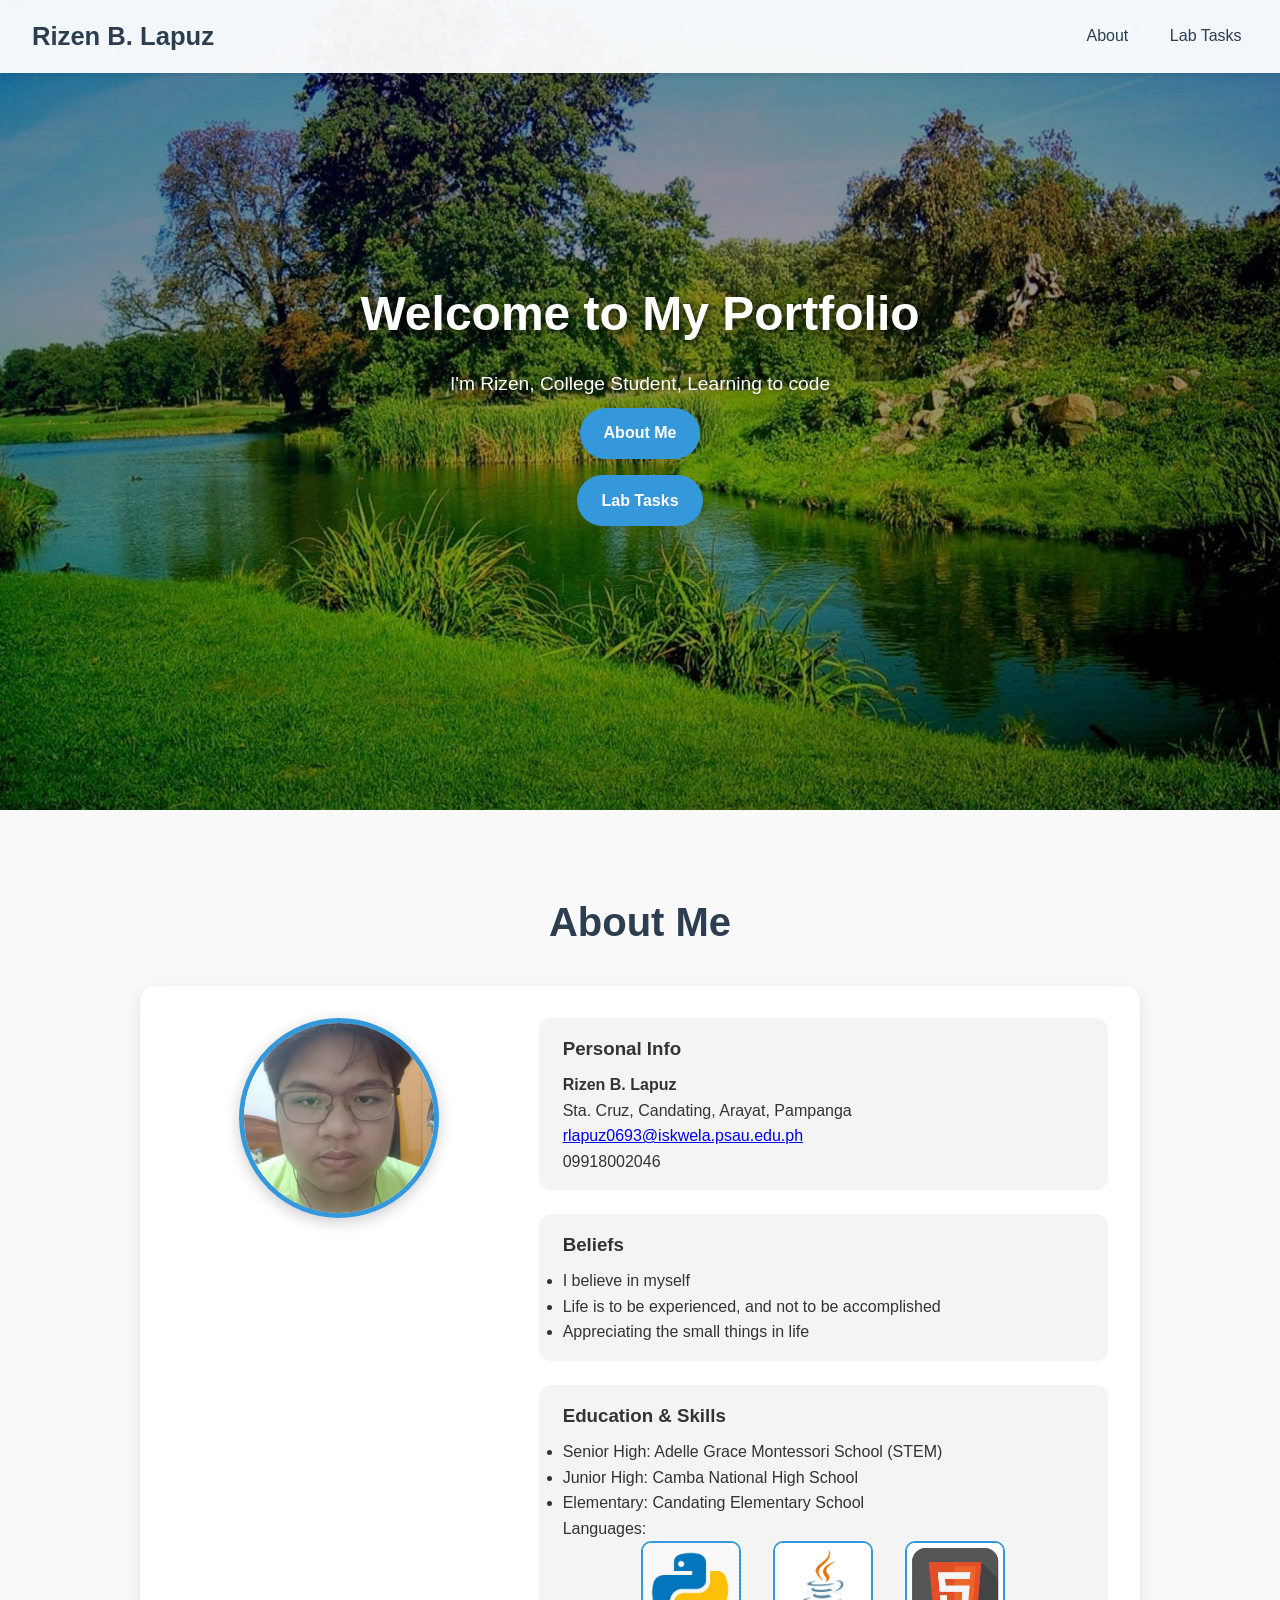
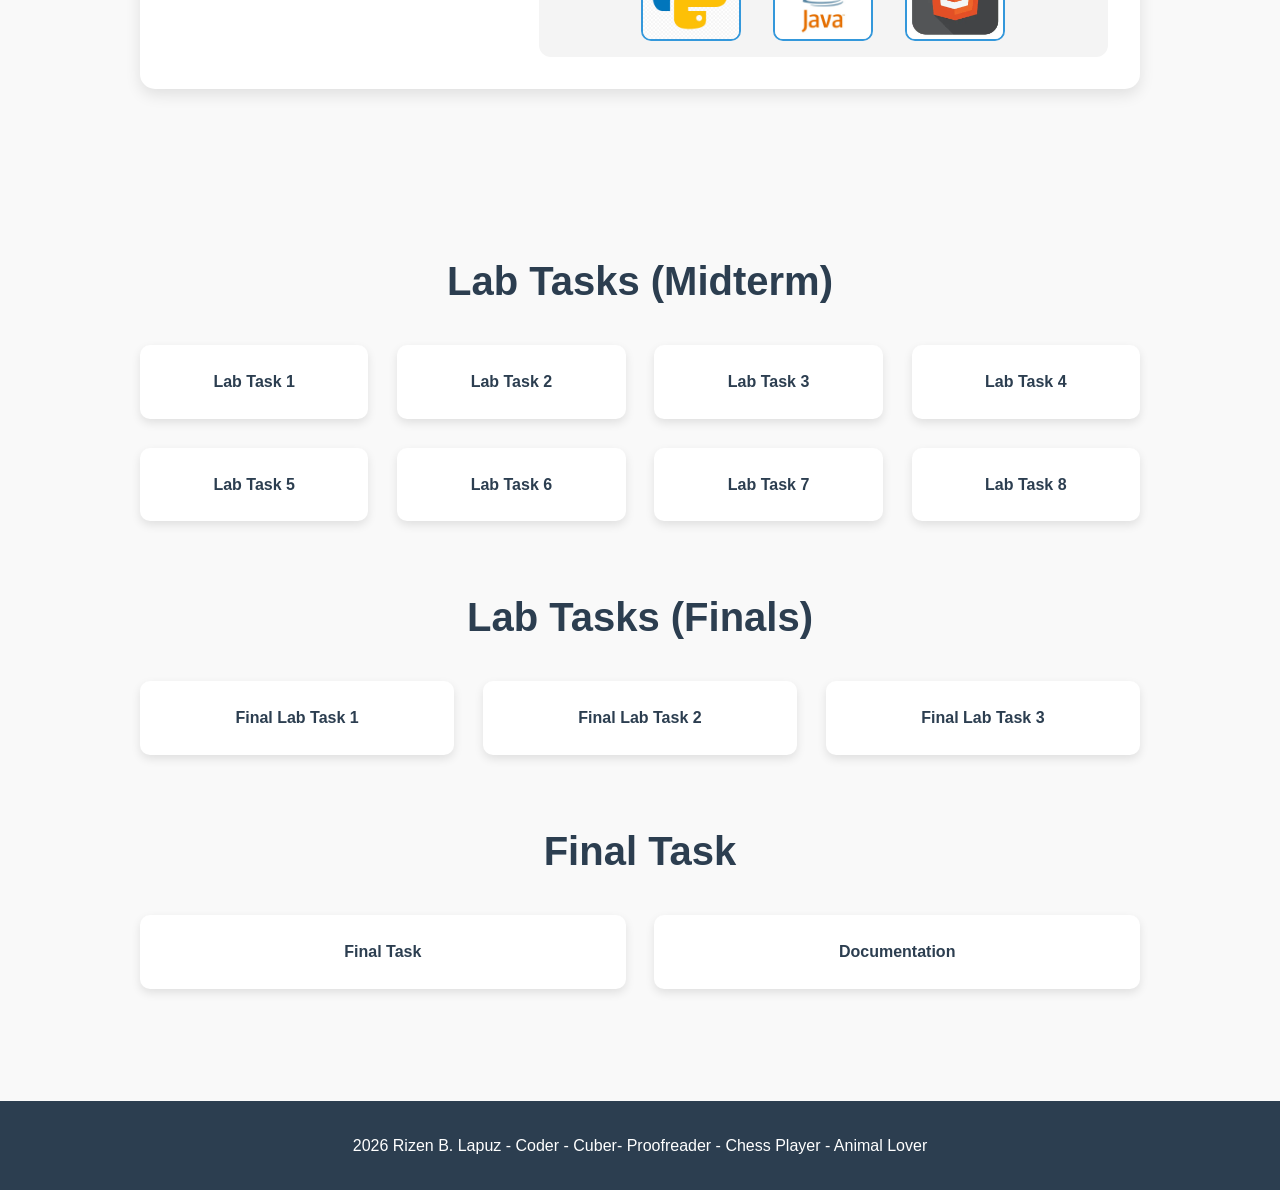
<file: index.html>
<!DOCTYPE html>
<html lang="en">
<head>
  <meta charset="UTF-8">
  <meta name="viewport" content="width=device-width, initial-scale=1.0">
  <title>Rizen B. Lapuz Portfolio</title>
  <style>
    * { margin:0; padding:0; box-sizing:border-box; font-family:'Segoe UI',sans-serif; }
    body { line-height:1.6; color:#333; background:#f9f9f9; }

   
    nav { position:fixed; top:0; left:0; width:100%; background:rgba(255,255,255,0.95); display:flex; justify-content:space-between; align-items:center; padding:1rem 2rem; box-shadow:0 2px 5px rgba(0,0,0,0.1); z-index:100; }
    nav .logo { font-size:1.6rem; font-weight:bold; color:#2c3e50; }
    nav ul { display:flex; gap:1.8rem; list-style:none; }
    nav ul li a { position:relative; font-weight:500; padding:0.4rem; text-decoration:none; color:#2c3e50; }
    nav ul li a::after { content:''; position:absolute; bottom:0; left:0; width:0; height:2px; background:#3498db; transition:0.3s; }
    nav ul li a:hover::after { width:100%; }

    #about-me {
    padding: 4rem 2rem;
    max-width: 1000px;
    margin: 0 auto;
    text-align: center;
  }

  #about-me h2 {
    font-size: 2rem;
    color: #2c3e50;
    margin-bottom: 1.5rem;
  }

  #about-me p {
    font-size: 1.1rem;
    color: #34495e;
    margin-bottom: 2rem;
    line-height: 1.6;
  }

  .lang-icons {
    display: flex;
    justify-content: center;
    gap: 2rem;
    flex-wrap: wrap;
  }

  .lang-icons img {
    max-width: 100px;
    max-height: 100px;
    width: 100%;
    height: auto;
    object-fit: contain;
    border-radius: 10px;
    border: 2px solid #3498db;
    transition: transform 0.3s, border-color 0.3s;
  }

  .lang-icons img:hover {
    transform: scale(1.1);
    border-color: #1abc9c;
  }

    
    header {
      height:90vh;
      background: linear-gradient(rgba(0,0,0,0.4), rgba(0,0,0,0.4)),
                 url('files/pika.jpg') center/cover no-repeat;
      display:flex;
      flex-direction:column;
      justify-content:center;
      align-items:center;
      text-align:center;
      color:#fff;
      padding:1rem;
    }
    header h1 { font-size:3rem; margin-bottom:1rem; text-shadow:2px 2px 8px rgba(0,0,0,0.7);}
    header p { font-size:1.2rem; max-width:700px; text-shadow:1px 1px 6px rgba(0,0,0,0.6);}
    .btn { display:inline-block; padding:0.8rem 1.5rem; margin:0.5rem; background:#3498db; color:#fff; border-radius:30px; font-weight:bold; transition:0.3s; text-decoration:none; }
    .btn:hover { background:#2980b9; transform:scale(1.05); }

    
    section { padding:5rem 2rem; }
    section h2 { text-align:center; font-size:2.5rem; margin-bottom:2rem; color:#2c3e50; }
    .container { max-width:1000px; margin:0 auto; }

    
    .about-card { display:flex; flex-wrap:wrap; gap:2rem; background:#fff; padding:2rem; border-radius:15px; box-shadow:0 6px 15px rgba(0,0,0,0.1); transition:transform 0.3s; }
    .about-card:hover { transform:translateY(-5px); }
    .about-photo { flex:1 1 250px; text-align:center; }
    .about-photo img { border-radius:50%; width:200px; height:200px; object-fit:cover; border:5px solid #3498db; box-shadow:0 4px 15px rgba(0,0,0,0.2); }
    .about-info { flex:2 1 400px; display:flex; flex-direction:column; gap:1.5rem; }
    .info-box { background:#f4f4f4; padding:1rem 1.5rem; border-radius:12px; transition: background 0.3s, transform 0.3s; }
    .info-box:hover { background:#3498db; color:#fff; transform:translateY(-3px); }
    .info-box h3 { margin-bottom:0.5rem; }

    
    .projects-grid { display:grid; grid-template-columns:repeat(auto-fit,minmax(200px,1fr)); gap:1.8rem; }
    .project-card { background:#fff; padding:1.5rem; border-radius:10px; box-shadow:0 4px 10px rgba(0,0,0,0.1); font-weight:bold; text-align:center; transition:0.3s; }
    .project-card a { text-decoration:none; color:#2c3e50; display:block; }
    .project-card:hover { background:#3498db; color:#fff; transform:translateY(-5px); }
    .project-card:hover a { color:#fff; }

    
    footer { text-align:center; padding:2rem; background:#2c3e50; color:#fff; margin-top:2rem; }

   
    @media(max-width:768px){ .about-card{flex-direction:column; align-items:center;} }
  </style>
</head>
<body>

<nav>
  <div class="logo">Rizen B. Lapuz</div>
  <ul>
    <li><a href="#about">About</a></li>
    <li><a href="#labs">Lab Tasks</a></li>
  </ul>
</nav>

<header>
  <h1>Welcome to My Portfolio</h1>
  <p>I'm Rizen, College Student, Learning to code</p>
  <a href="#about" class="btn">About Me</a>
  <a href="#labs" class="btn">Lab Tasks</a>
</header>

<section id="about">
  <h2>About Me</h2>
  <div class="container about-card">
    <div class="about-photo">
      <img src="files/rizen.jpg" alt="Rizen B. Lapuz">
    </div>
    <div class="about-info">
      <div class="info-box">
        <h3>Personal Info</h3>
        <p><b>Rizen B. Lapuz</b><br>Sta. Cruz, Candating, Arayat, Pampanga<br>
        <a href="mailto:rlapuz0693@iskwela.psau.edu.ph">rlapuz0693@iskwela.psau.edu.ph</a><br>09918002046</p>
      </div>
      <div class="info-box">
        <h3>Beliefs</h3>
        <ul>
          <li>I believe in myself</li>
          <li>Life is to be experienced, and not to be accomplished</li>
          <li>Appreciating the small things in life</li>
        </ul>
      </div>
      <div class="info-box">
  <h3>Education & Skills</h3>
  <ul>
    <li>Senior High: Adelle Grace Montessori School (STEM)</li>
    <li>Junior High: Camba National High School</li>
    <li>Elementary: Candating Elementary School</li>
  </ul>
  <p>Languages:</p>
  <div class="lang-icons">
    <img src="files/python.jpg" alt="Python">
    <img src="files/Javaa.webp" alt="Java">
    <img src="files/html.webp" alt="HTML">
  </div>
</div>
</section>

<section id="labs">
  <h2>Lab Tasks (Midterm)</h2>
  <div class="container projects-grid">
    <div class="project-card"><a href="files/lab1.html">Lab Task 1</a></div>
    <div class="project-card"><a href="files/lab2.html">Lab Task 2</a></div>
    <div class="project-card"><a href="files/lab3.html">Lab Task 3</a></div>
    <div class="project-card"><a href="files/lab4.html">Lab Task 4</a></div>
    <div class="project-card"><a href="files/lab5.html">Lab Task 5</a></div>
    <div class="project-card"><a href="files/lab6.html">Lab Task 6</a></div>
    <div class="project-card"><a href="files/lab7.html">Lab Task 7</a></div>
    <div class="project-card"><a href="files/Stylesheet 1.html">Lab Task 8</a></div>
  </div>

  <h2 style="margin-top:4rem;">Lab Tasks (Finals)</h2>
  <div class="container projects-grid">
    <div class="project-card"><a href="files/flab1.html">Final Lab Task 1 </a></div>
    <div class="project-card"><a href="files/flab2.html">Final Lab Task 2 </a></div>
    <div class="project-card"><a href="files/flab3.html">Final Lab Task 3 </a></div>
  </div>

  <h2 style="margin-top:4rem;">Final Task</h2>
  <div class="container projects-grid">
    <div class="project-card"><a href="https://leeshawn-gomez.github.io/TaRoute-PSAU/">Final Task</a></div>
    <div class="project-card" onclick="document.getElementById('videoModal').style.display='flex'" style="cursor:pointer"><a href="#" onclick="return false;">Documentation</a></div>
  </div>
</section>

<footer>
  2026 Rizen B. Lapuz - Coder - Cuber- Proofreader - Chess Player - Animal Lover
</footer>


<div id="videoModal" style="display:none; position:fixed; top:0; left:0; width:100%; height:100%; background:rgba(0,0,0,0.8); z-index:999; justify-content:center; align-items:center;">
  <div style="position:relative; width:90%; max-width:860px; background:#000; border-radius:12px; overflow:hidden; box-shadow:0 10px 40px rgba(0,0,0,0.6);">
    <button onclick="document.getElementById('videoModal').style.display='none'; var f=document.getElementById('docVideo'); f.src=f.src;"
      style="position:absolute; top:10px; right:14px; background:rgba(255,255,255,0.2); border:none; color:#fff; font-size:1.4rem; cursor:pointer; border-radius:50%; width:36px; height:36px; z-index:10; line-height:1;">&times;</button>
    <div style="position:relative; padding-bottom:56.25%; height:0;">
      <iframe id="docVideo"
        src="https://drive.google.com/file/d/1O_x0XUFYCzpTCu8wbFs3v3faPkdbZy0W/preview"
        style="position:absolute; top:0; left:0; width:100%; height:100%; border:none;"
        allow="autoplay"
        allowfullscreen>
      </iframe>
    </div>
  </div>
</div>

</body>
</html>
</file>
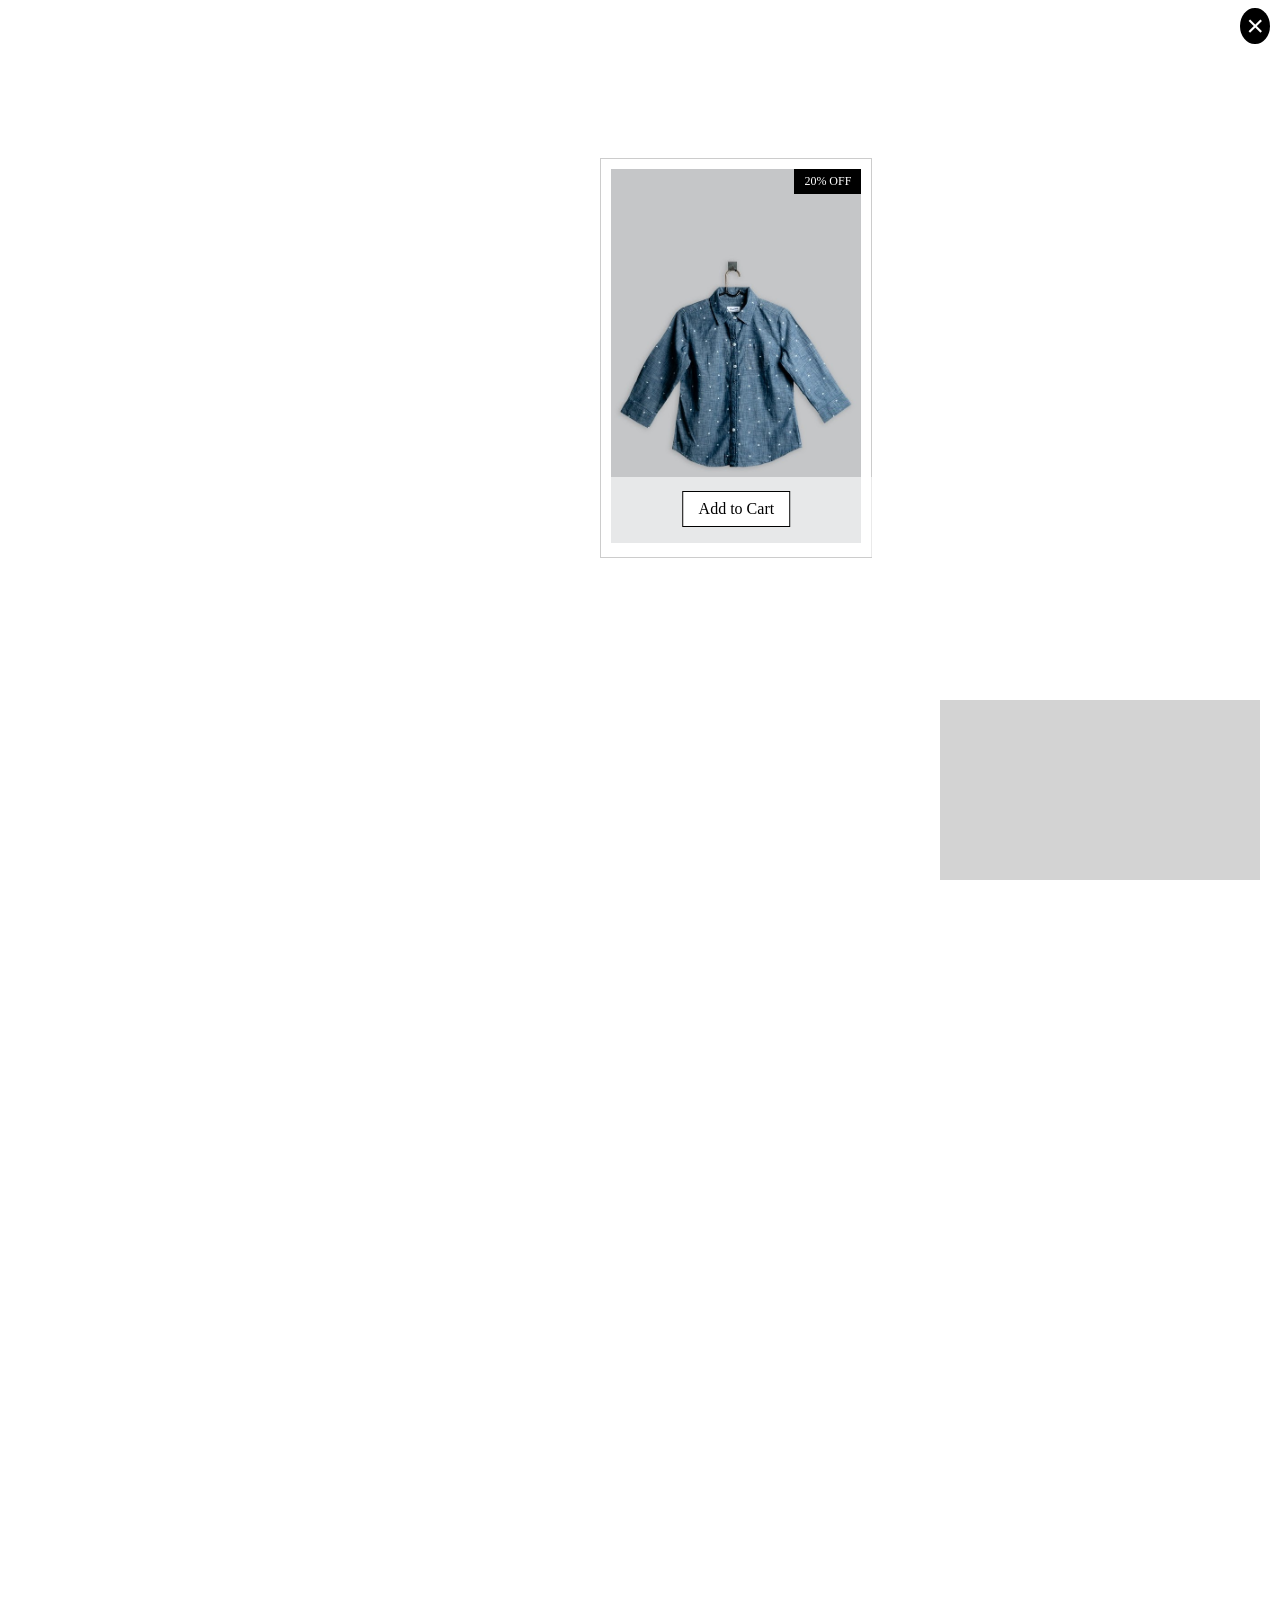
<file: files/flab1.html>
<!DOCTYPE html>
<html lang="en">
<head>
    <meta charset="UTF-8">
    <meta name="viewport" content="width=device-width, initial-scale=1.0">
    <title>Document</title>
    <style>

body {
height: 3000px;
}

#button1 {
  border: rgb(241, 241, 241);
  border-radius: 100%; 
  font-size: 30px;
  color: rgb(255, 255, 255);
  background-color: black;
  cursor: pointer;
  position: absolute;
  right: 10PX;
}

div.fixed {
  position: fixed;
  bottom: 20px;
  right: 20px;
  width: 320px;
  height: 180px;
  background-color: lightgray;
}

#shirt {
    position: relative;
    display: inline-block;
    margin: 150px;
    background: white;
    padding: 10px;
    border: 1px solid #ccc;
    left: 35%;
}

#shirt img {
    width: 250px;
    height: auto;
}

#off {
    position: absolute;
    top: 10px;
    right: 10px;
    background: black;
    color: white;
    padding: 5px 10px;
    font-size: 12px;
}


#cart {
    position: absolute;
    bottom: 30px;
    left: 50%;
    transform: translateX(-50%);
    background: white;
    padding: 8px 15px;
    border: 1px solid black;
}

#greybg {
    position: absolute;
    bottom: 0;
    width: 100%;
    height: 80px;
    background: rgba(255, 255, 255, 0.6);
}
    </style>
</head>
<body>
    <button id="button1">&times;</button>

    <div class="fixed"></div>

 
<div id="shirt">
    <img src="shirt.jpg">
    <div id="greybg"></div>
    <div id="off">20% OFF</div>
    <div id="cart">Add to Cart</div>
</div>
</html>
</file>
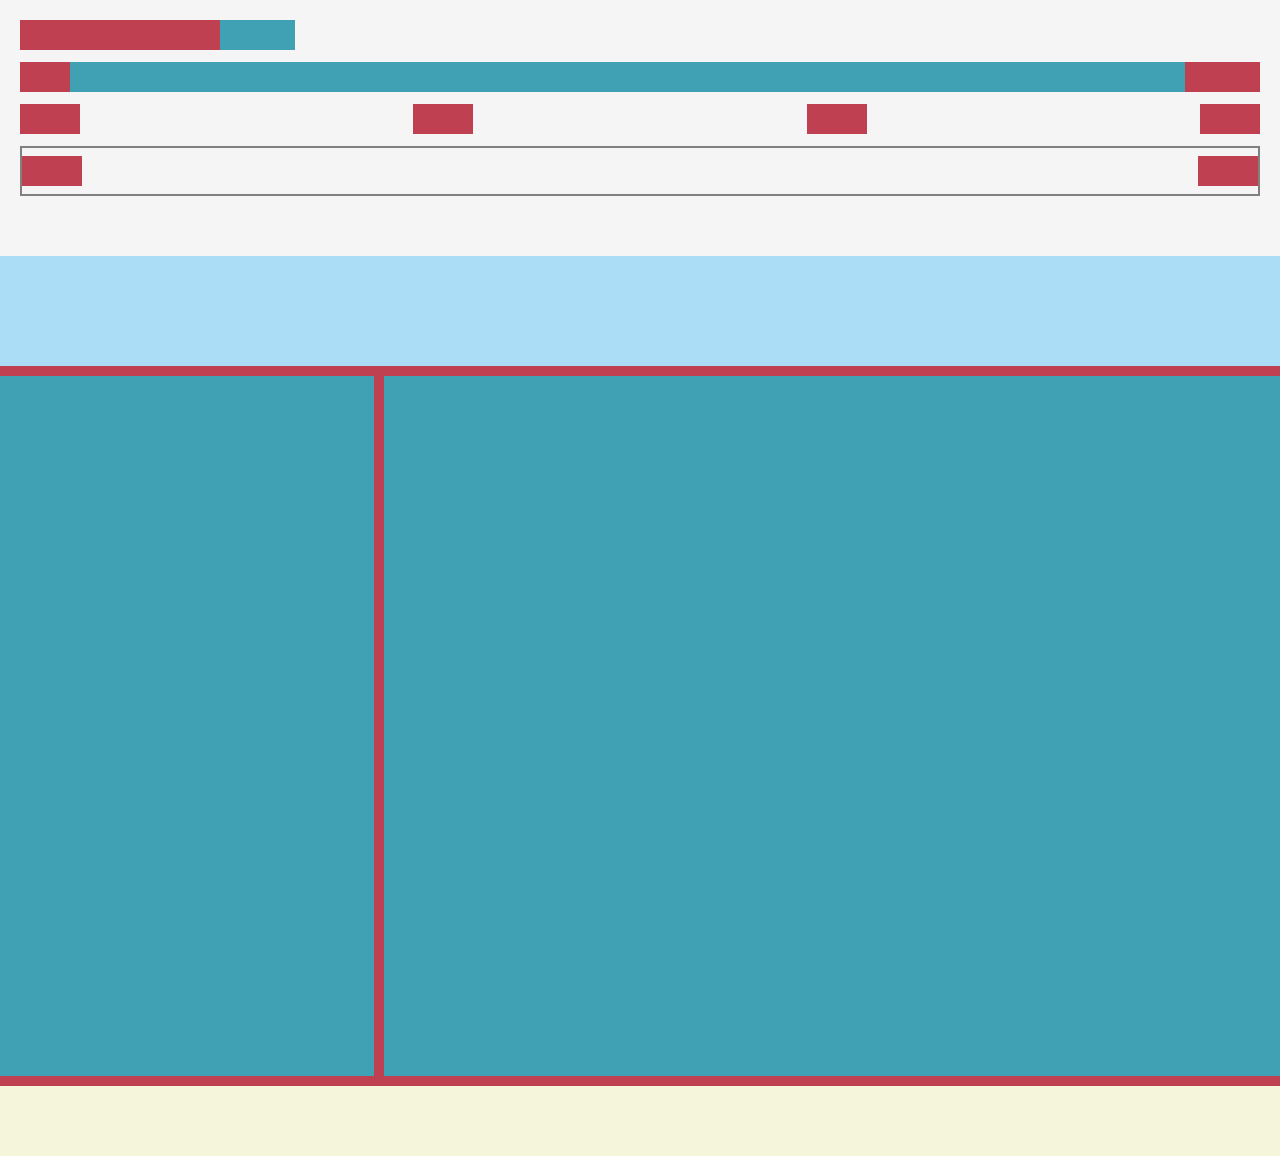
<file: files/flab2.html>
<!doctype html>
<html lang="en">
  <head>
    <meta charset="UTF-8" />
    <meta name="viewport" content="width=device-width, initial-scale=1.0" />
    <title>CSSflexbox</title>
    <style>
      * {
        box-sizing: border-box;
        margin: 0;
        padding: 0;
      }

      body {
        font-family: Arial, sans-serif;
        background: #f5f5f5;
      }

      .part1 {
        padding: 20px;
        display: flex;
        flex-direction: column;
        gap: 12px;
      }

      .flex-12a {
        display: flex;
      }
      .flex-12a .box:nth-child(1) {
        width: 200px;
        height: 30px;
        background-color: #be4051;
        
      }
      .flex-12a .box:nth-child(2) {
        width: 75px;
        height: 30px;
        background-color: #40a1b5;
      }

      .flex-12b {
        display: flex;
      }
      .flex-12b .box:nth-child(1) {
        width: 50px;
        height: 30px;
         background-color: #be4051;
      }
      .flex-12b .box:nth-child(2) {
        flex: 1;
        height: 30px;
        background-color: #40a1b5;
      }
      .flex-12b .box:nth-child(3) {
        width: 75px;
        height: 30px;
       background-color: #be4051;
      }

      .flex-12c {
        display: flex;
        justify-content: space-between;
      }
      .flex-12c .box {
        width: 60px;
        height: 30px;
        background-color: #be4051;
      }

      .flex-12d {
        display: flex;
        justify-content: space-between;
        align-items: center;
        height: 50px;
        border: 2px solid gray;
      }
      .flex-12d .box {
        width: 60px;
        height: 30px;
        background-color: #be4051;
      }

      .part2 {
        display: flex;
        flex-direction: column;
        height: 100vh;
        margin-top: 40px;
      }

      .part2 header {
        background-color: #abddf6;
        border-bottom: 10px solid #be4051;
        outline: 5px #40a1b5 ;
        flex: 0 0 120px;
      }

      .part2 .main-content {
        display: flex;
        flex: 1;
      }

      .part2 .left-nav {
        background-color: #40a1b5;
        border-right: 10px solid #be4051;
        outline: 5px #40a1b5 ;
        width: 30%;
      }

      .part2 .right-nav {
        background-color: #40a1b5;
        flex: 1;
      }

      .part2 footer {
        background-color: #f5f5dc;
        border-top: 10px solid #be4051;
        
        flex: 0 0 80px;
      }

      @media (max-width: 801px) {
        .part2 .main-content {
          flex-direction: column;
        }
        .part2 .right-nav {
          width: 100%;
          order: 1;
          flex: 1;
          border-right: none;
          border-bottom: 10px solid #be4051;
        }
        .part2 .left-nav {
          width: 100%;
          order: 2;
          flex: 1;
          border-right: none;
        }
      }
    </style>
  </head>
  <body>
    <div class="part1">
      <div class="flex-12a">
        <div class="box"></div>
        <div class="box"></div>
      </div>

      <div class="flex-12b">
        <div class="box"></div>
        <div class="box"></div>
        <div class="box"></div>
      </div>

      <div class="flex-12c">
        <div class="box"></div>
        <div class="box"></div>
        <div class="box"></div>
        <div class="box"></div>
      </div>

      <div class="flex-12d">
        <div class="box"></div>
        <div class="box"></div>
      </div>
    </div>

    <div class="part2">
      <header></header>
      <div class="main-content">
        <div class="left-nav"></div>
        <div class="right-nav"></div>
      </div>
      <footer></footer>
    </div>
  </body>
</html>
</file>
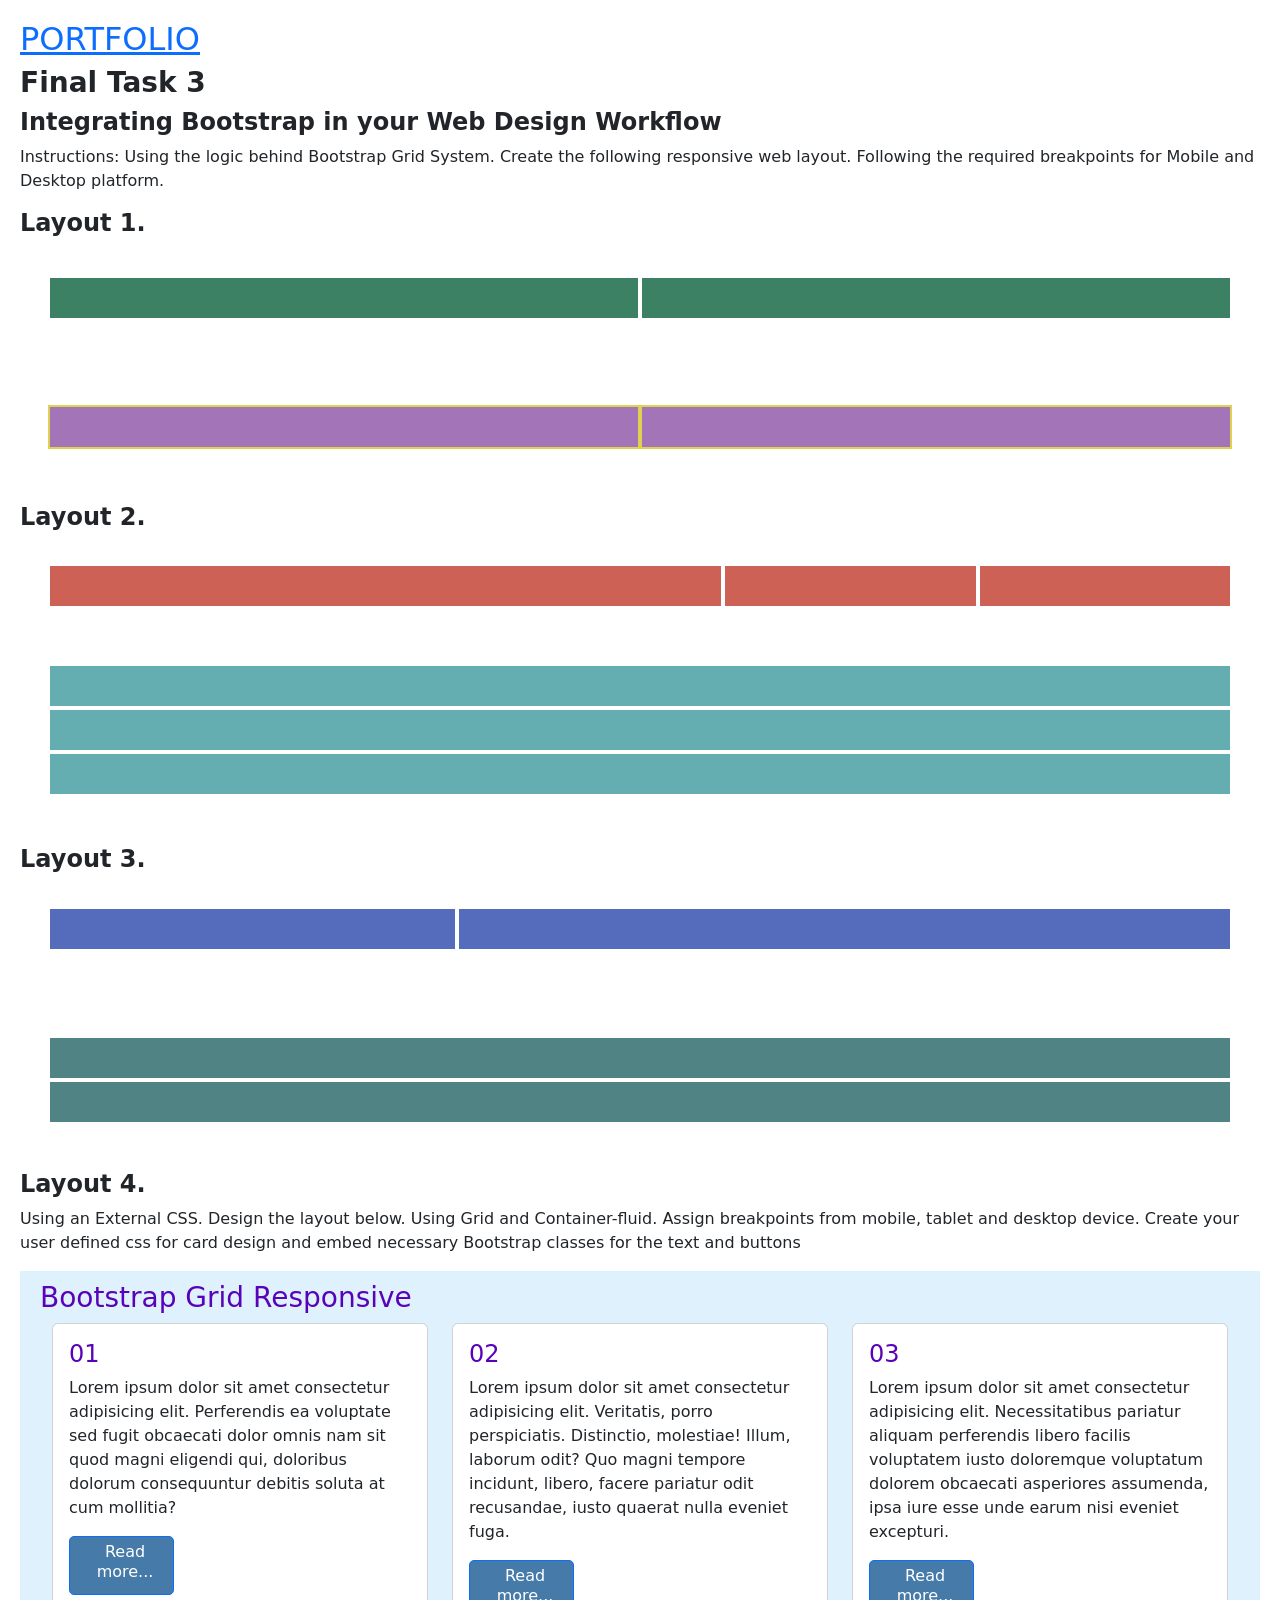
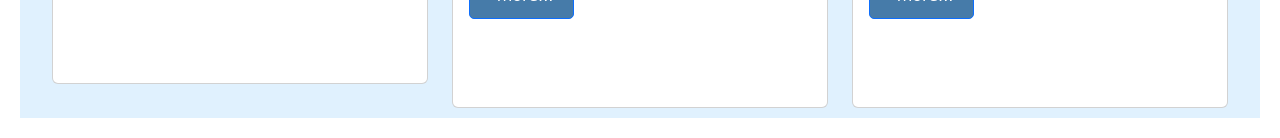
<file: files/flab3.html>
<!DOCTYPE html>
<html lang="en">
<head>
  <meta charset="UTF-8">
  <meta name="viewport" content="width=device-width, initial-scale=1.0">
  <title>Final Lab Task 3</title>
  <link href="https://cdn.jsdelivr.net/npm/bootstrap@5.3.0/dist/css/bootstrap.min.css" rel="stylesheet">
  <style>
    body {
      background-color: #ffffff;
      padding: 20px;
    }
    .box {
      padding: 20px;
      color: white;
      border: 2px solid white;
    }
    .green { 
        background-color: #3d8164; 
    }
    .purple { 
        background-color: #a374b8; 
        border:2px solid rgb(222, 210, 81);
        
   
    }
    .salmon1 { 
        background-color: #cd6155;
        flex:3;
    }
    .salmon2 { 
        background-color: #cd6155;
        flex:1;
    }
    .salmon3 { 
        background-color: #cd6155;
        flex:1;

    }
    .teal { 
        background-color: #64adb0; 
    }
    .blue1 { 
        background-color: #556bbc;
        flex: 1;
    }
    .blue2 { 
        background-color: #556bbc;
        flex: 2;
    }

    .dark { 
        background-color: #508383; 
    }

    .section {
      background: #ffffff;
      padding: 10px 20px 10px 20px;
    }
    .section1 {
      background: #ffffff;
      padding: 20px 20px 20px 20px;
    }
    .section2 {
      background: #ffffff;
      padding: 1px 20px 20px 20px;
    }
    .section3 {
      background: #ffffff;
      padding: 15px 20px 1px 20px;
    }
    .section4 {
      background: #ffffff;
      padding: 15px 20px 15px 20px;
    }
    .section5 {
      background: #ffffff;
      padding: 15px 20px 1px 20px;
    }
    .section6 {
      background: #ffffff;
      padding: 20px 20px 20px 20px;
    }
    .section7{
      background: #e0f1fe;
      padding: 10px 20px 10px 20px;
    }
    .text1 {
      color:#5803b8
    }
    .btn-primary{
     background-color: rgb(70, 123, 169);
     width: 105px;
     padding: 5px 1px 5px 8px;
     border-radius: 5px;
    }
  </style>
</head>
<body>
<h2><a href="https://xxrokunanaxx.github.io/wansi/" target="_blank">PORTFOLIO</a></h2>
<h3><b>Final Task 3</b></h3>

<h4><b>Integrating Bootstrap in your Web Design Workflow</b></h4>

<p>Instructions: Using the logic behind Bootstrap Grid System. Create the following responsive web layout. Following the required breakpoints for Mobile and Desktop platform.</p>
<h4><b>Layout 1.</b></h4>
<div class="section">
 <div class="section1">
<div class="row">
  <div class="col-12 col-md-6 box green">
   
  </div>
  <div class="col-12 col-md-6 box green">
    
    </div>
  </div>
</div>
<br>
<br>
<div class="section2">
<div class="row mt-3">
  <div class="col-12 col-md-6 box purple">
    
  </div>
  <div class="col-12 col-md-6 box purple">
    
</div>
  </div>
</div>
</div>
<br>

<h4><b>Layout 2.</b></h4>
<div class="section">
<div class="section3">
  <div class="row mb-3">
    <div class="col-12 col-md-4 box salmon1">      </div>
    <div class="col-12 col-md-4 box salmon2">      </div>
    <div class="col-12 col-md-4 box salmon3">      </div>
  </div>
  </div>
  <br>
  <div class="section4">
  <div class="row">
    <div class="col-12 box teal">      </div>
    <div class="col-12 box teal">      </div>
    <div class="col-12 box teal">      </div>
  </div>
</div>
</div>
<br>

<h4><b>Layout 3.</b></h4>
<div class="section">
<div class="section5">
  <div class="row mb-3">
    <div class="col-6 box blue1">      </div>
    <div class="col-6 box blue2">      </div>
  </div>
</div>
<br>
<br>
<div class="section6">
  <div class="row">
    <div class="col-12 box dark">      </div>
    <div class="col-12 box dark">      </div>
    </div>
  </div>
</div>
</div>
<p><h4><b>Layout 4.</b></h4> Using an External CSS. Design the layout below. Using Grid and Container-fluid. Assign breakpoints from mobile, tablet and desktop device. Create your user defined css for card design and embed necessary Bootstrap classes for the text and buttons</p>

<div class="section7">
  <h3 class="text1">Bootstrap Grid Responsive</h3>

  <div class="container-fluid">
    <div class="row">

      <div class="col-12 col-md-4">
        <div class="card p-3">
          <h4 class="text1">01</h4>
          <p>Lorem ipsum dolor sit amet consectetur adipisicing elit. Perferendis ea voluptate sed fugit obcaecati dolor omnis nam sit quod magni eligendi qui, doloribus dolorum consequuntur debitis soluta at cum mollitia?</p>
          <div class="btn btn-primary"><h6>Read more...</h6></div>
          <br>
          <br>
          <br>
        </div>
      </div>

      <div class="col-12 col-md-4">
        <div class="card p-3">
          <h4 class="text1">02</h4>
          <p>Lorem ipsum dolor sit amet consectetur adipisicing elit. Veritatis, porro perspiciatis. Distinctio, molestiae! Illum, laborum odit? Quo magni tempore incidunt, libero, facere pariatur odit recusandae, iusto quaerat nulla eveniet fuga.</p>
          <div class="btn btn-primary"><h6>Read more...</h6></div>
          <br>
          <br>
          <br>
        </div>
      </div>

      <div class="col-12 col-md-4">
        <div class="card p-3">
          <h4 class="text1">03</h4>
          <p>Lorem ipsum dolor sit amet consectetur adipisicing elit. Necessitatibus pariatur aliquam perferendis libero facilis voluptatem iusto doloremque voluptatum dolorem obcaecati asperiores assumenda, ipsa iure esse unde earum nisi eveniet excepturi.</p>
          <div class="btn btn-primary"><h6>Read more...</h6></div>
          <br>
          <br>
          <br>
        </div>
      </div>

    </div>
  </div>

</div>

</body>
</html>
</file>
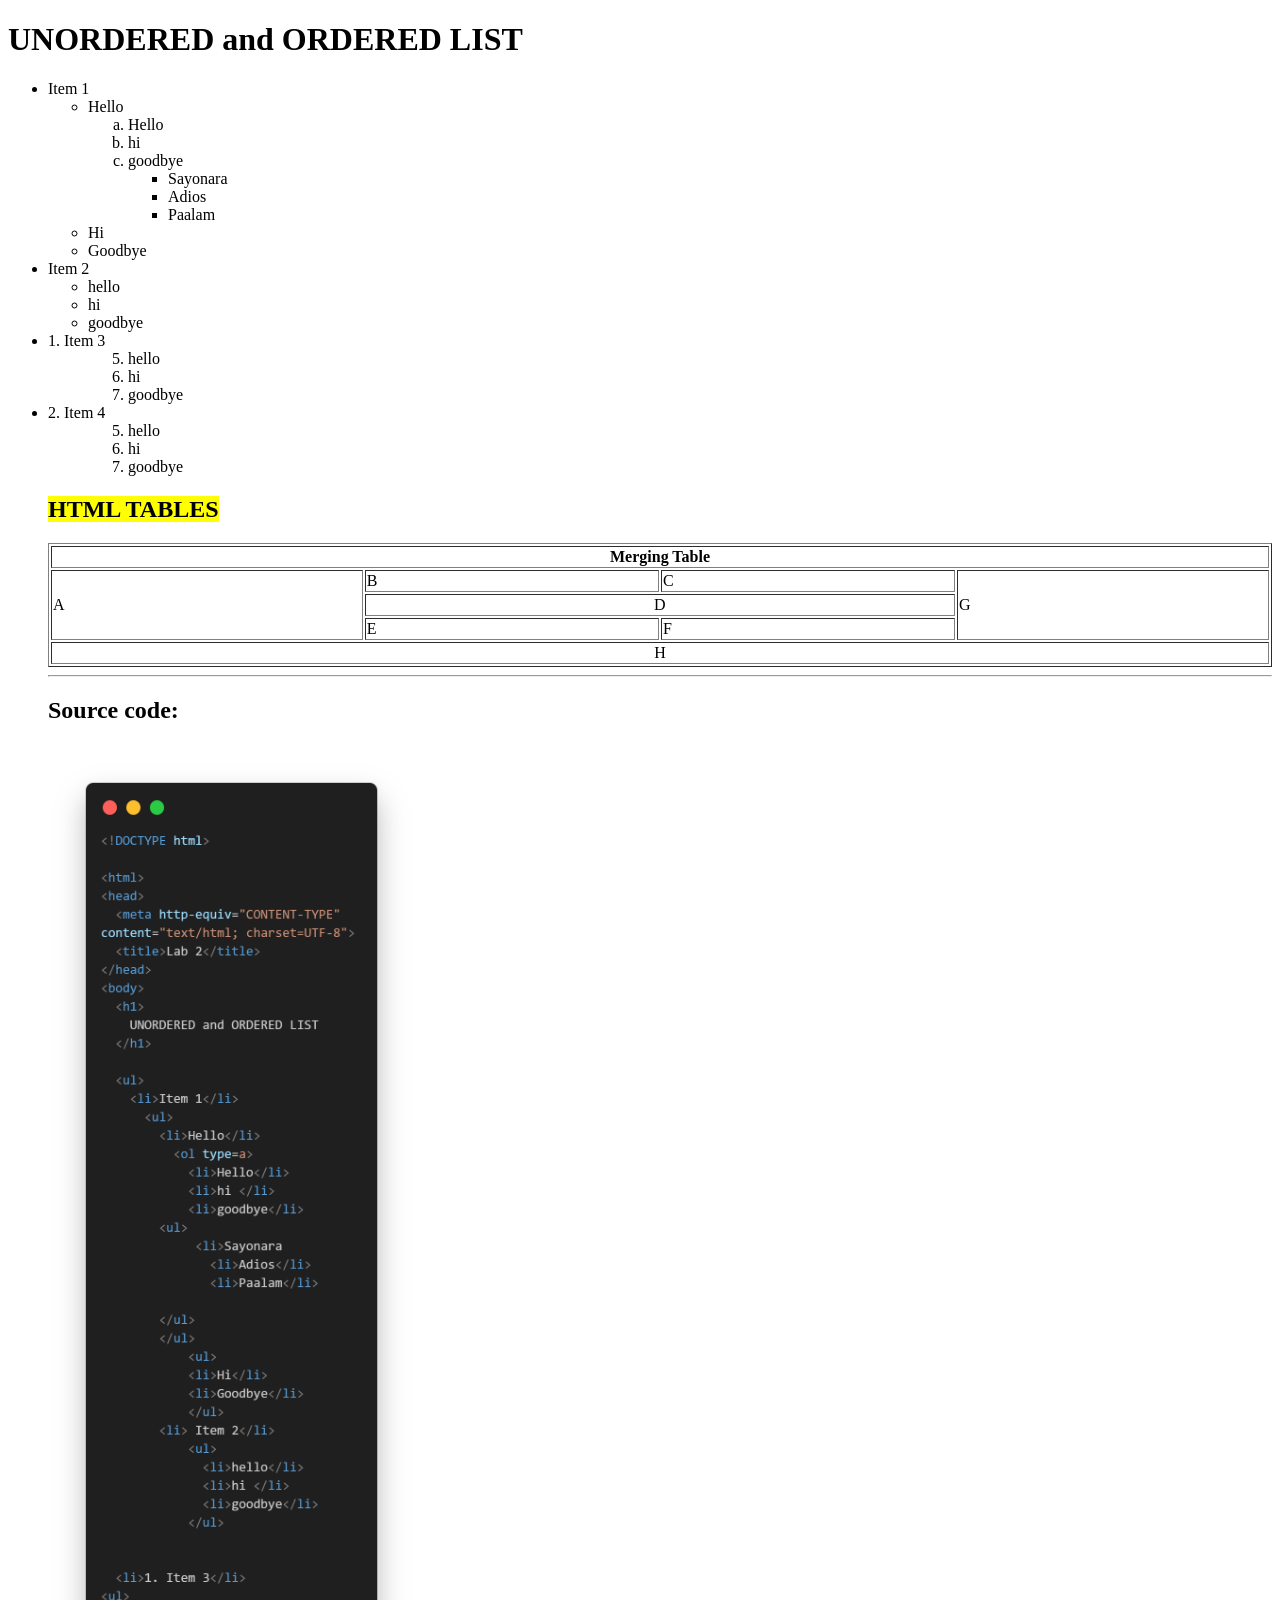
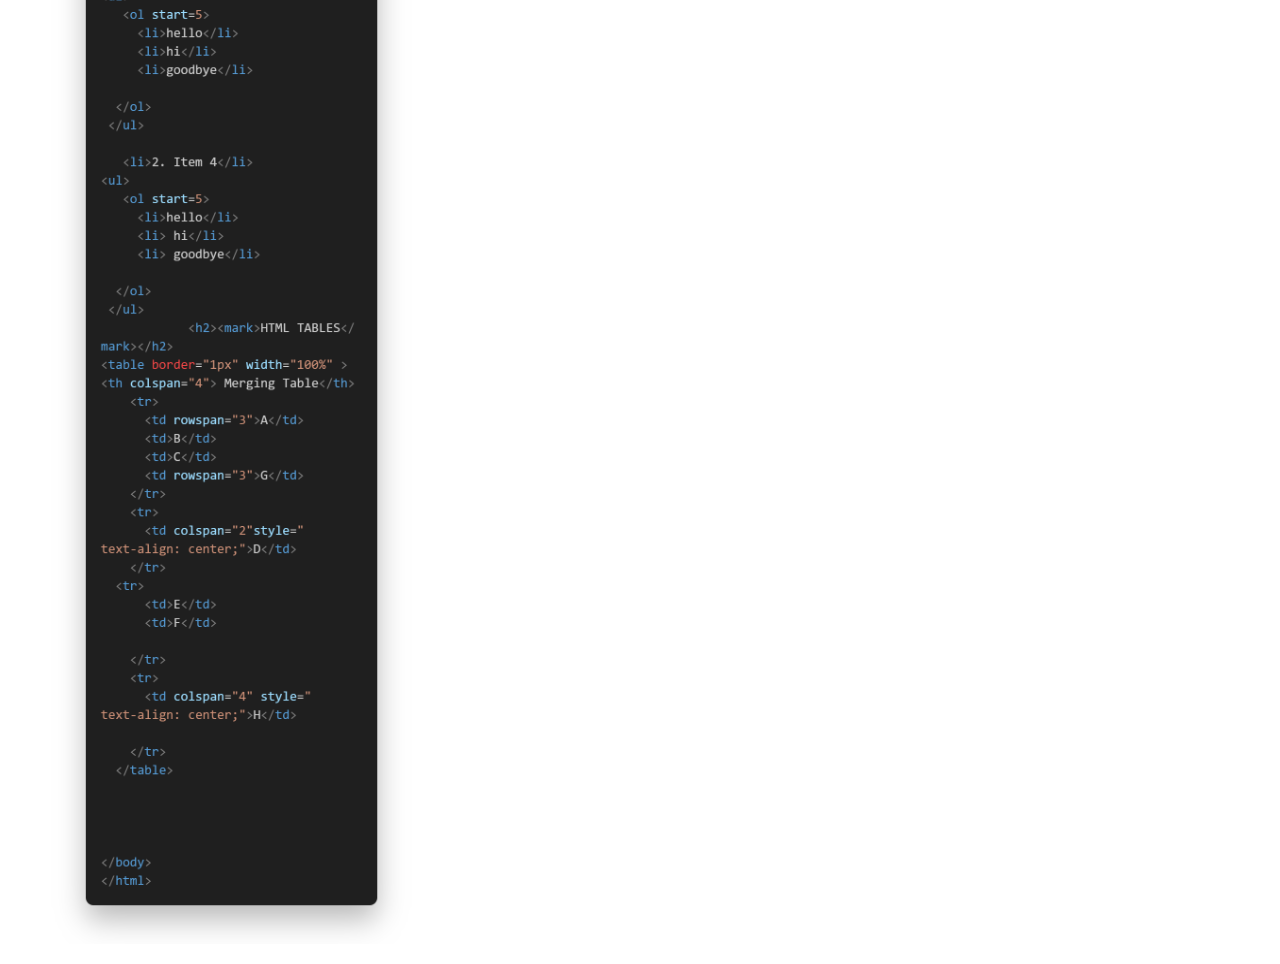
<file: files/Lab 2.html>
<!DOCTYPE html>

<html>
<head>
  <meta http-equiv="CONTENT-TYPE" content="text/html; charset=UTF-8">
  <title>Lab 2</title>
</head>
<body>
  <h1>
    UNORDERED and ORDERED LIST
  </h1>
  
  <ul>
    <li>Item 1</li>
      <ul>
        <li>Hello</li>
          <ol type=a>
            <li>Hello</li> 
            <li>hi </li>
            <li>goodbye</li>
        <ul>
             <li>Sayonara
               <li>Adios</li>
               <li>Paalam</li>
               
        </ul>
        </ul>
            <ul>
            <li>Hi</li>
            <li>Goodbye</li>
            </ul>
        <li> Item 2</li>
            <ul>
              <li>hello</li>
              <li>hi </li>
              <li>goodbye</li> 
            </ul>
            

  <li>1. Item 3</li>
<ul> 
   <ol start=5>   
     <li>hello</li>
     <li>hi</li>
     <li>goodbye</li>
      
  </ol>
 </ul>
            
   <li>2. Item 4</li>
<ul> 
   <ol start=5>   
     <li>hello</li>
     <li> hi</li>
     <li> goodbye</li>
      
  </ol>
 </ul>
            <h2><mark>HTML TABLES</mark></h2>           
<table border="1px" width="100%" >
<th colspan="4"> Merging Table</th>
    <tr>
      <td rowspan="3">A</td>
      <td>B</td>
      <td>C</td>
      <td rowspan="3">G</td>
    </tr>
    <tr>
      <td colspan="2"style="text-align: center;">D</td>
    </tr>
  <tr>
      <td>E</td>
      <td>F</td>
      
    </tr>
    <tr>
      <td colspan="4" style="text-align: center;">H</td>
      
    </tr>
  </table>

  <hr>
  <h2><b>Source code:</b></h2>
  <img src="codee2.png" width="30%" height="1800px">
    
  
  
</body>
</html>
</file>
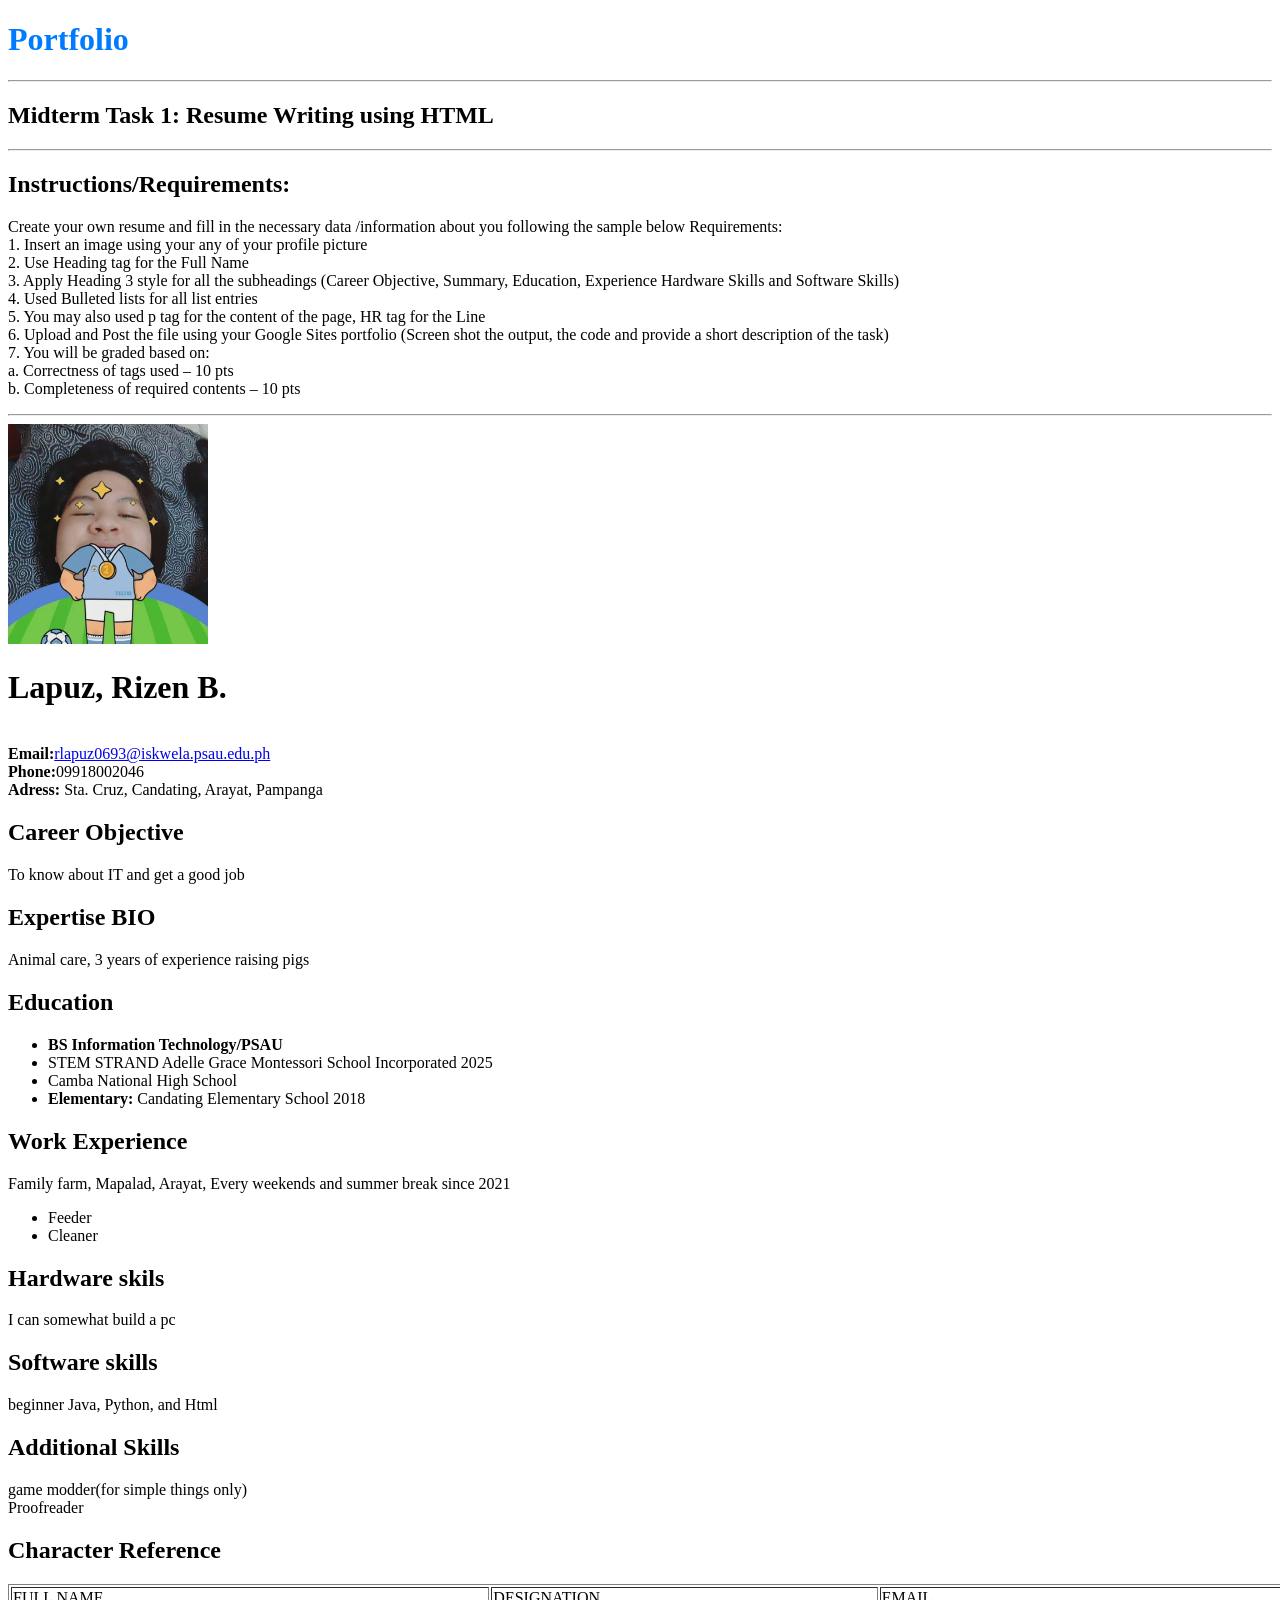
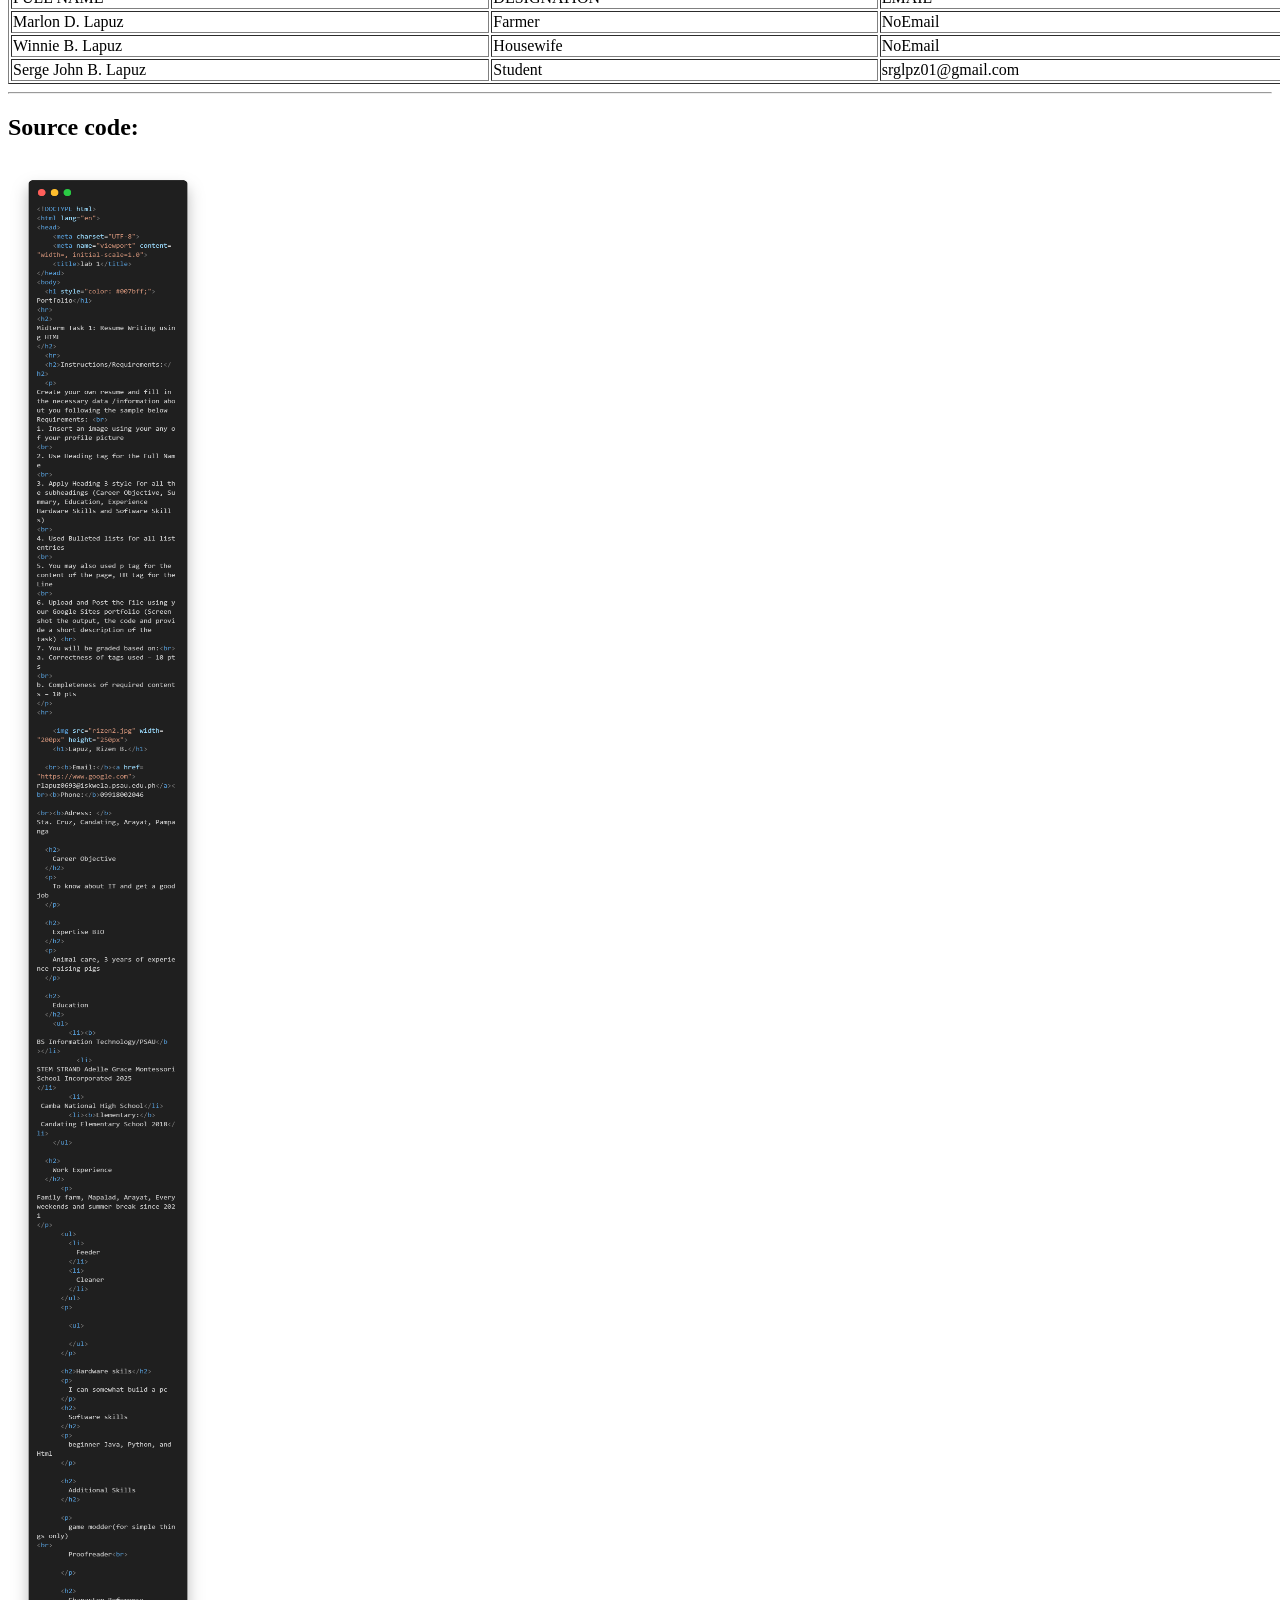
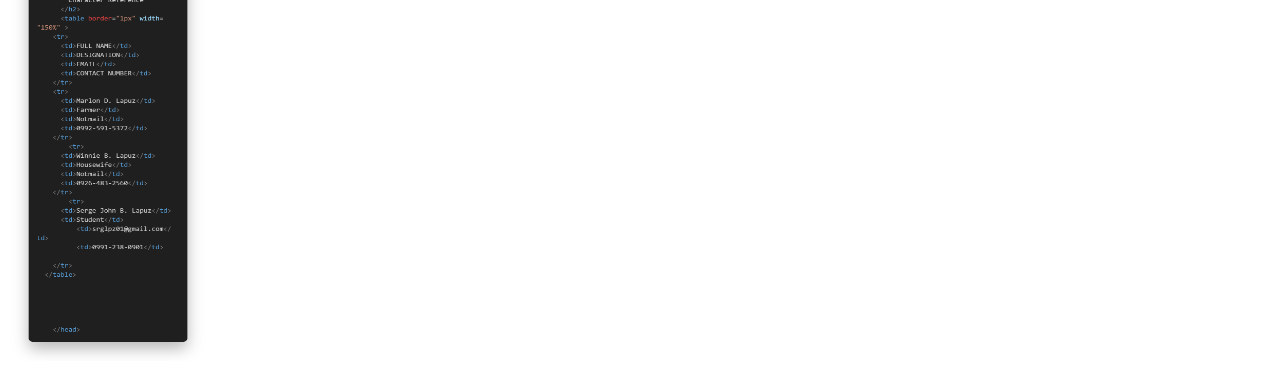
<file: files/lab1.html>
<!DOCTYPE html> 
<html lang="en">
<head>
    <meta charset="UTF-8">
    <meta name="viewport" content="width=, initial-scale=1.0">
    <title>lab 1</title>
</head>
<body>
  <h1 style="color: #007bff;">Portfolio</h1>   
<hr>   
<h2>Midterm Task 1: Resume Writing using HTML</h2>
  <hr>
  <h2>Instructions/Requirements:</h2>
  <p>Create your own resume and fill in the necessary data /information about you following the sample below
Requirements: <br>
1. Insert an image using your any of your profile picture <br>
2. Use Heading tag for the Full Name <br>
3. Apply Heading 3 style for all the subheadings (Career Objective, Summary, Education, Experience
Hardware Skills and Software Skills) <br>
4. Used Bulleted lists for all list entries <br>
5. You may also used p tag for the content of the page, HR tag for the Line <br>
6. Upload and Post the file using your Google Sites portfolio (Screen shot the output, the code and provide a short description of the
task) <br>
7. You will be graded based on:<br>
a. Correctness of tags used – 10 pts<br>
b. Completeness of required contents – 10 pts</p>
<hr>
    
    <img src="rizen2.jpg" width="200px" height="220px">
    <h1>Lapuz, Rizen B.</h1>
  
  <br><b>Email:</b><a href="https://www.google.com">rlapuz0693@iskwela.psau.edu.ph</a><br><b>Phone:</b>09918002046
    
<br><b>Adress: </b>Sta. Cruz, Candating, Arayat, Pampanga
  
  <h2> 
    Career Objective
  </h2>
  <p>
    To know about IT and get a good job
  </p>
  
  <h2>
    Expertise BIO
  </h2>
  <p>
    Animal care, 3 years of experience raising pigs
  </p>
  
  <h2>
    Education
  </h2>
    <ul>
        <li><b>BS Information Technology/PSAU</b></li>
          <li>STEM STRAND Adelle Grace Montessori School Incorporated 2025</li>
        <li> Camba National High School</li>
        <li><b>Elementary:</b> Candating Elementary School 2018</li>
    </ul>
  
  <h2>
    Work Experience
  </h2>
      <p>Family farm, Mapalad, Arayat, Every weekends and summer break since 2021</p>
      <ul>
        <li>
          Feeder
        </li>
        <li>
          Cleaner
        </li>
      </ul>
      <p>
        
        <ul>
         
        </ul>
      </p>
      
      <h2>Hardware skils</h2>
      <p> 
        I can somewhat build a pc
      </p>
      <h2> 
        Software skills
      </h2>
      <p>
        beginner Java, Python, and Html
      </p>
      
      <h2>
        Additional Skills
      </h2> 
      
      <p>
        game modder(for simple things only)<br>
        Proofreader<br>
    
      </p>
     
      <h2>
        Character Reference
      </h2>
      <table border="1px" width="150%" >
    <tr>
      <td>FULL NAME</td>
      <td>DESIGNATION</td>
      <td>EMAIL</td>
      <td>CONTACT NUMBER</td>
    </tr>
    <tr>
      <td>Marlon D. Lapuz</td>
      <td>Farmer</td>
      <td>NoEmail</td>
      <td>0992-591-5372</td>
    </tr>
        <tr>
      <td>Winnie B. Lapuz</td>
      <td>Housewife</td>
      <td>NoEmail</td>
      <td>0926-483-2560</td>
    </tr>
        <tr>
      <td>Serge John B. Lapuz</td>
      <td>Student</td>
          <td>srglpz01@gmail.com</td>
          <td>0991-238-0901</td>
      
    </tr>
  </table>
   <hr>
  <h2><b>Source code:</b></h2>
  <img src="codee.png" width="200px" height="1800px">
    

    
 
    </head>
</file>
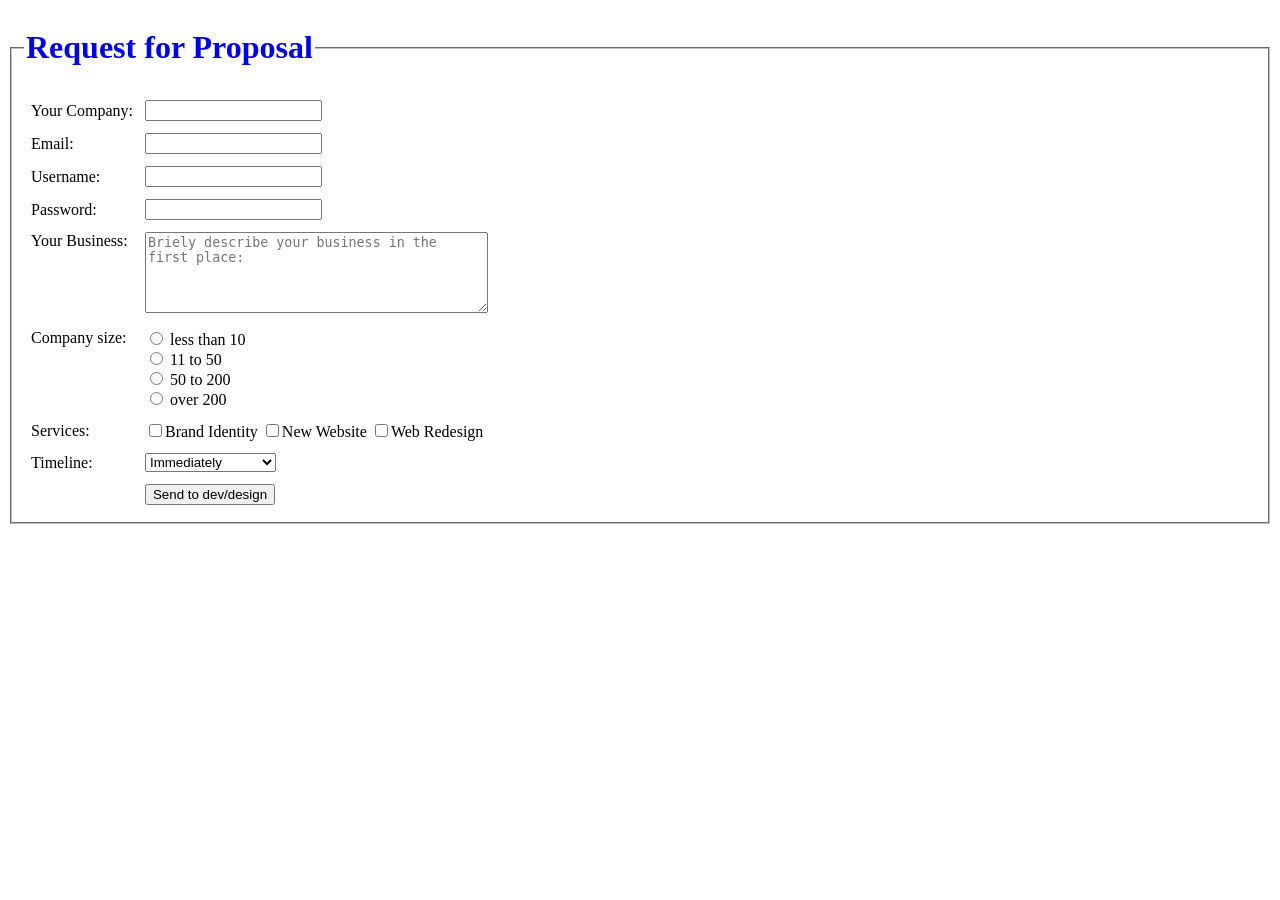
<file: files/lab3.html>
<!DOCTYPE html>
<html lang="en">
<head>
    <meta charset="UTF-8">
    <meta name="viewport" content="width=device-width, initial-scale=1.0">
    <title>Html Forms</title>

<body>
    
    <fieldset>
        <legend><h1 style="color:blue"> Request for Proposal</h1></legend>


<form action="#" method="post">
    <table border="0" cellpadding="5">
        <tr>
            <td>Your Company:</td>
            <td><input type="text"
                name="company">
            </td>
        </tr>
        <tr>
            <td>Email:</td>
            <td><input type="email"
                name="username"></td>
        </tr>
        <tr>
            <td>Username:</td>
            <td><input type="text"
                name="Username">
            </td>
        </tr>
        <tr>
            <td>Password:</td>
            <td><input type="password"
                name="password"></td>
        </tr>

        <tr>
            <td valign="top"> Your Business:</td>
            <td>
            <textarea name="business_desc" rows="5" cols="40" placeholder="Briely describe your business in the first place:"></textarea>
            </td>
        </tr>

        <tr>
            <td valign="top">Company size:</td>
            <td>
                <input type="radio" name="size" value="10"> less than 10<br>
                <input type="radio" name="size" value="50"> 11 to 50<br>
                <input type="radio" name="size" value="200"> 50 to 200<br>
                <input type="radio" name="size" value="over200"> over 200 <br>
            </td>
        </tr>

        <tr>
            <td>Services:</td>
            <td>
                <input type="checkbox" name="service" value="brand">Brand Identity
                <input type="checkbox" name="service" value="brand">New Website
                <input type="checkbox" name="service" value="brand">Web Redesign
            </td>
        </tr>
    
        <tr>
            <td>Timeline:</td>
            <td>
                <select name="Timeline">
                    <option value="immediately">Immediately</option>
                    <option value="1-2 weeks">1-2 weeks</option>
                    <option value="3-6 weeks">3-6 weeks</option>
                    <option value="7 weeks -2 months">7 weeks-2 months</option>

                </select>
            </td>
        </tr>

        <tr>
            <td></td>
            <td>
                <input type="submit" value="Send to dev/design">
            </td>
        </tr>
     </table>
     </fieldset>
  </form>
</body>
</head>
</html>
</file>
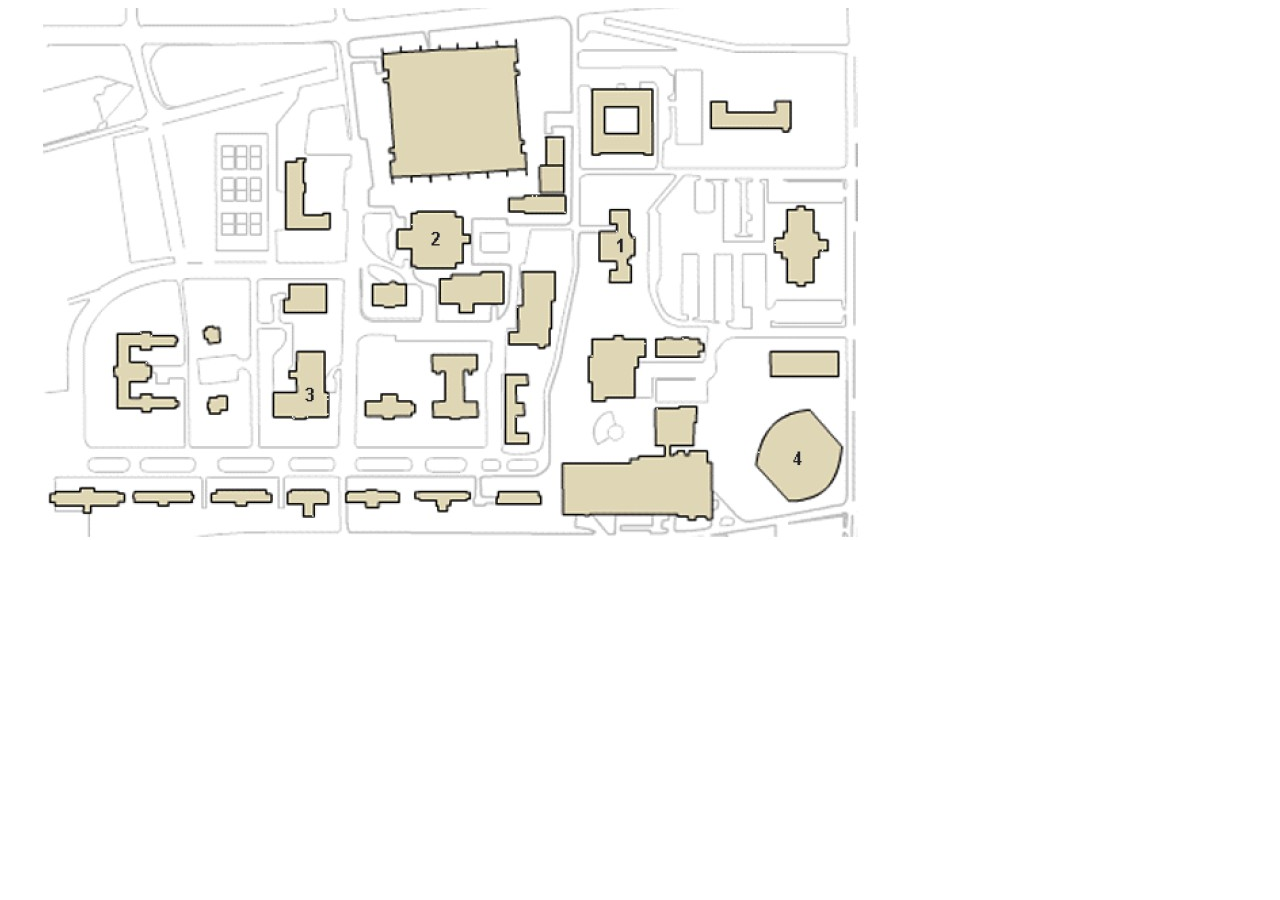
<file: files/lab4.html>
<!DOCTYPE html>

<html>
<head>
  <meta http-equiv="CONTENT-TYPE" content="text/html; charset=UTF-8">
  <title>Bonjour</title>
</head>
<body>
  <img src="mapmap.jpg" usemap="#image-map">

<map name="image-map">
    <area target="_blank" alt="Click to go to Computer Science Org" title="Click to go to Computer Science Org" href="https://www.computerscience.org/" coords="622,274,600,275,600,263,608,262,607,252,590,253,591,223,607,223,601,202,619,203,625,230,625,245,618,249,625,258,624,267,621,273" shape="poly">
    <area target="_blank" alt="Click to go to College of Business and Technology Home Page" title="Click to go to College of Business and Technology Home Page" href="https://asingan.psu.edu.ph/college-of-technology-and-business/" coords="388,200,469,262" shape="rect">
    <area target="_blank" alt="Click to go to Department IC Technology Home Page" title="Click to go to Department IC Technology Home Page" href="https://dict.gov.ph/" coords="319,409,267,409,265,384,288,386,288,370,281,371,279,363,289,363,289,345,317,345,316,383,320,386" shape="poly">
    <area target="_blank" alt="Click to go to Harper Library Home Page" title="Click to go to Harper Library Home Page" href="https://www.harper-adams.ac.uk/study/902/the-library/" coords="795,450,48" shape="circle">
</map>
</body>
</html>
</file>
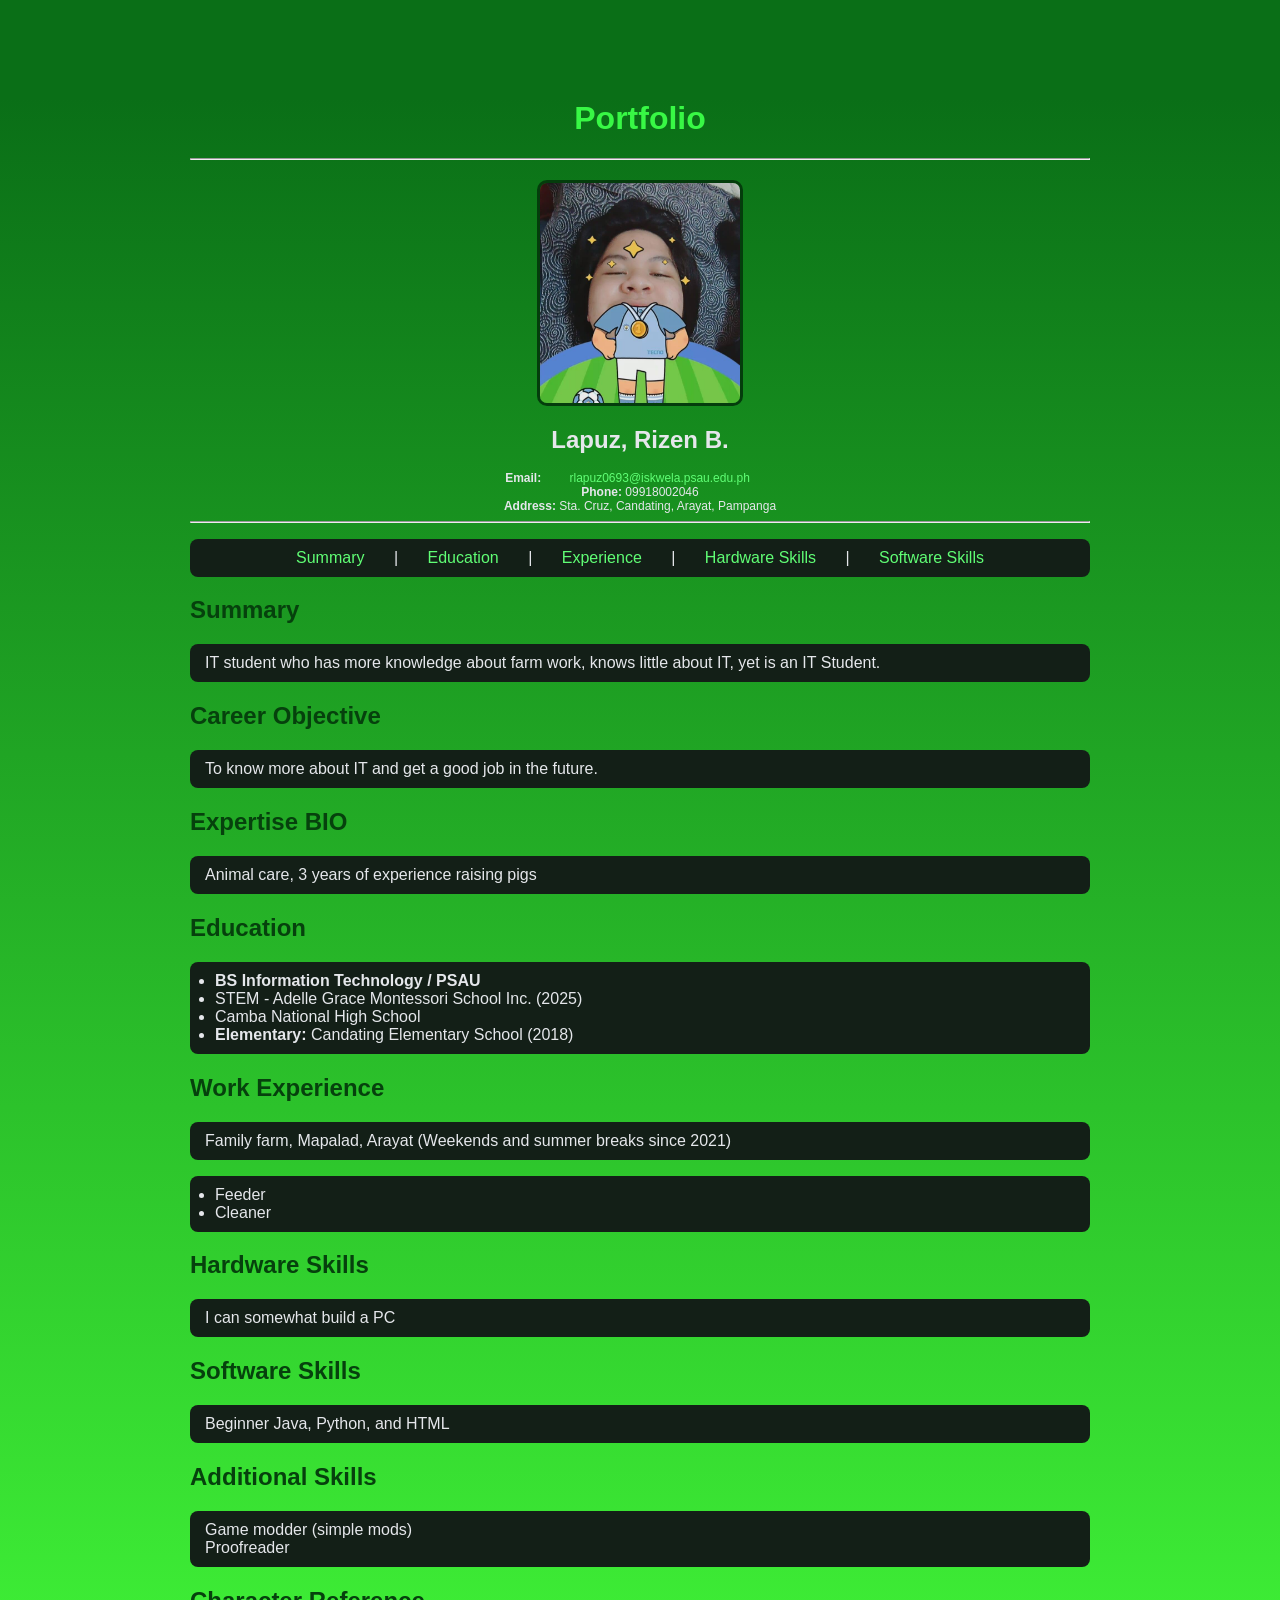
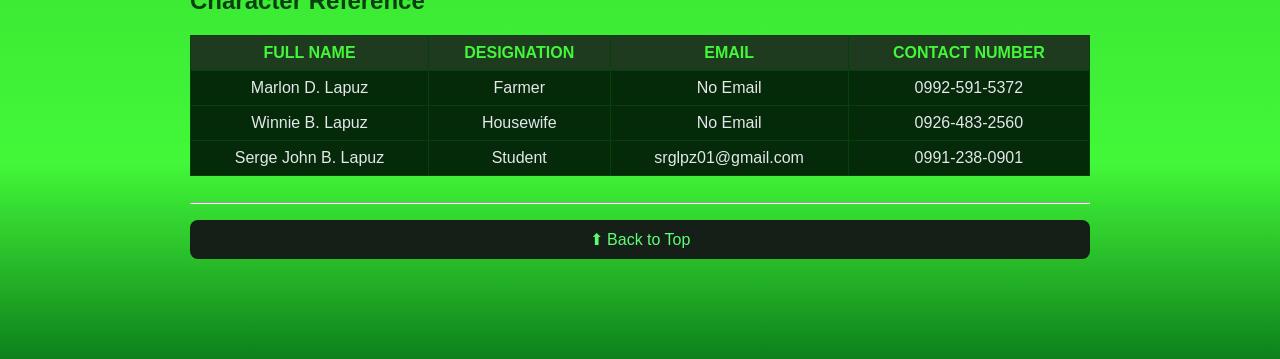
<file: files/lab5.html>
<!DOCTYPE html>
<html lang="en">
<head>
<meta charset="UTF-8">
<meta name="viewport" content="width=device-width, initial-scale=1.0">
<title>Midterm Lab Task 5</title>

<style>
    body {
        background:linear-gradient(#0a6f17 5%, #42f838 90%,#0e801b);
        color: #e5e7eb;
        font-family: Arial, Helvetica, sans-serif;
        margin: 100px auto;
        max-width: 900px;
    }

    .section-title {
        color: #06410d;
    }

    #info {
        text-align: center;
        font-size: 12px;
    }

    p, ul {
        background: #131f17;
        padding: 10px 15px;
        border-radius: 8px;
    }

    ul {
        padding-left: 25px;
    }

    #refTable {
        width: 100%;
        border-collapse: collapse;
        background: #042a09;
        margin-top: 10px;
    }

    #refTable td {
        border: 1px solid #06410d;
        padding: 8px;
        text-align: center;
    }

    #refTable tr:first-child {
        background: #1e3b20;
        color: #42f838;
        font-weight: bold;
    }

    a {
        text-decoration: none;
    }

    a:link {
        color: #60fe75;
        padding: 25px;
    }

    a:visited {
        color: #53ed3b;
    }

    a:hover {
        color: #3845f8;
    }

    a:active {
        color: #d5ef44;
    }
</style>

</head>

<body id="top">

<h1 style="color:#38f845; text-align:center;">Portfolio</h1>
<hr>

<img src="rizen2.jpg" width="200" height="220"
style="display:block; margin: 20px auto; border:3px solid #043d0c; border-radius:10px;">

<div id="info">
    <h1>Lapuz, Rizen B.</h1>
    <b>Email:</b>
    <a href="mailto:rlapuz0693@iskwela.psau.edu.ph">
        rlapuz0693@iskwela.psau.edu.ph
    </a><br>
    <b>Phone:</b> 09918002046<br>
    <b>Address:</b> Sta. Cruz, Candating, Arayat, Pampanga
</div>

<hr>

<p style="text-align:center;">
    <a href="#summary">Summary</a> |
    <a href="#education">Education</a> |
    <a href="#experience">Experience</a> |
    <a href="#hardware">Hardware Skills</a> |
    <a href="#software">Software Skills</a>
</p>

<h2 id="summary" class="section-title">Summary</h2>
<p>
  IT student who has more knowledge about farm work, knows little about IT, yet is an IT Student.
</p>

<h2 class="section-title">Career Objective</h2>
<p>To know more about IT and get a good job in the future.</p>

<h2 class="section-title">Expertise BIO</h2>
<p>Animal care, 3 years of experience raising pigs</p>

<h2 id="education" class="section-title">Education</h2>
<ul>
    <li><b>BS Information Technology / PSAU</b></li>
    <li>STEM - Adelle Grace Montessori School Inc. (2025)</li>
    <li>Camba National High School</li>
    <li><b>Elementary:</b> Candating Elementary School (2018)</li>
</ul>

<h2 id="experience" class="section-title">Work Experience</h2>
<p>Family farm, Mapalad, Arayat (Weekends and summer breaks since 2021)</p>
<ul>
    <li>Feeder</li>
    <li>Cleaner</li>
</ul>

<h2 id="hardware" class="section-title">Hardware Skills</h2>
<p>I can somewhat build a PC</p>

<h2 id="software" class="section-title">Software Skills</h2>
<p>Beginner Java, Python, and HTML</p>

<h2 class="section-title">Additional Skills</h2>
<p>
    Game modder (simple mods)<br>
    Proofreader
</p>

<h2 class="section-title">Character Reference</h2>

<table id="refTable">
    <tr>
        <td>FULL NAME</td>
        <td>DESIGNATION</td>
        <td>EMAIL</td>
        <td>CONTACT NUMBER</td>
    </tr>
    <tr>
        <td>Marlon D. Lapuz</td>
        <td>Farmer</td>
        <td>No Email</td>
        <td>0992-591-5372</td>
    </tr>
    <tr>
        <td>Winnie B. Lapuz</td>
        <td>Housewife</td>
        <td>No Email</td>
        <td>0926-483-2560</td>
    </tr>
    <tr>
        <td>Serge John B. Lapuz</td>
        <td>Student</td>
        <td>srglpz01@gmail.com</td>
        <td>0991-238-0901</td>
    </tr>
</table>

<br><hr>

<p style="text-align:center;">
    <a href="#top">⬆ Back to Top</a>
</p>

</body>
</html>
</file>
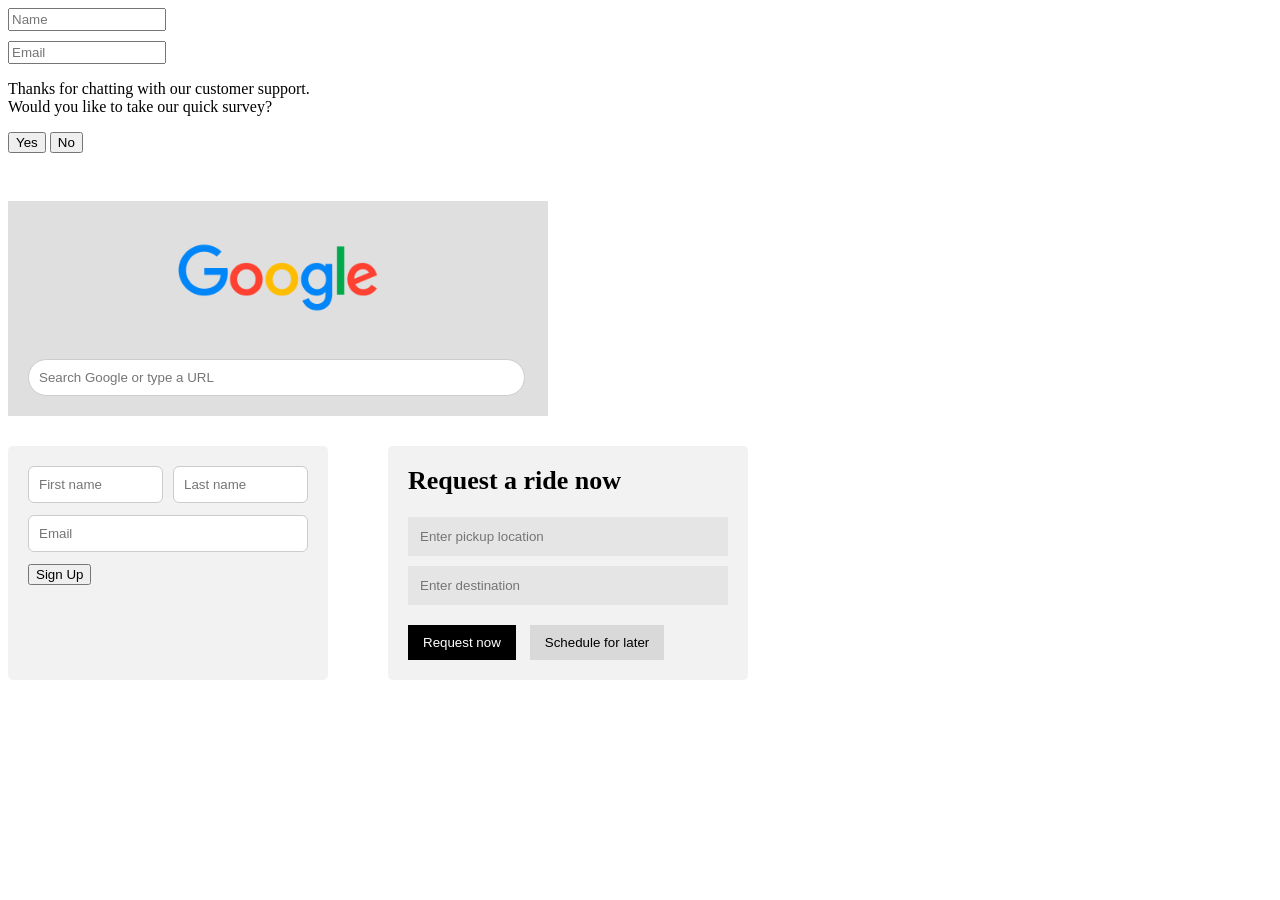
<file: files/lab6.html>
<!DOCTYPE html>
<html>
<head>
    <title>Lab Task 6 - Display Property</title>
    <style>
        .tb 
{
    display: block;
    width: 150px;
    padding: 2px;
    margin-bottom: 10px;
}

span.a1 
{
    background-color: #ffffff;
    color: black;
    padding: 15px;
    width: 400px;
    margin-top: 20px;
}

span.a2
{
    display: inline-block;
    width: 250px;
    vertical-align: middle;
}
span.a3 
{
    display: inline-block;
    vertical-align: middle;
    padding: 5px 10px;
    margin-left: 5px;
}

.GS 
{ 
    background-color: #dfdfdf;
    width: 500px;
    padding: 20px;
    margin-top: 30px;
}

.GL 
{
    display: block;
    margin: 0 auto 25px auto;
    width: 200px;
}

.SB 
{
    display: block;
    width: 95%;
    padding: 10px;
    border-radius: 20px;
    border: 1px solid #ccc;
}

.container 
{
    display: flex;
    gap: 60px;
    margin-top: 30px;
}

.SIGNBOX
{
    background-color: #f2f2f2;
    padding: 20px;
    width: 280px;
    border-radius: 5px;
}

.SIGNBOX input 
{
    width: 100%;
    padding: 10px;
    margin-bottom: 12px;
   border-radius: 6px;
    border: 1px solid #ccc;
    box-sizing: border-box;
}

.NROW
{
    display: flex;
    gap: 10px;
}

.NROW input 
{
    width: 50%;
}

.SIGNUPBTN 
{
    width: 100%;
    padding: 12px;
    background: linear-gradient(to right, #3b82f6, #2563eb);
    border: none;
    border-radius: 6px;
    color: white;
    font-weight: bold;
    cursor: pointer;
}

.uberbox 
{
    background-color: #f2f2f2;
    padding: 20px;
    width: 320px;
    border-radius: 5px;
       color: black;
}

.uberbox h2 
{
    margin-top: 0;
    font-size: 26px;
}

.uberbox input 
{
    width: 100%;
    padding: 12px;
    margin-bottom: 10px;
    border: none;
    background-color: #e5e5e5;
    box-sizing: border-box;
}

.UBER
{
    margin-top: 10px;
}

.request 
{
    padding: 10px 15px;
    background-color: black;
    color: white;
    border: none;
    cursor: pointer;
    margin-right: 10px;
}

.schedule 
{
    padding: 10px 15px;
    background-color: #d9d9d9;
    border: none;
    cursor: pointer;
}
    </style>
</head>
<body>

<input type="text" class="tb" placeholder="Name">
    <input type="text" class="tb" placeholder="Email">

     <div class="a1">
        <p class="a2">
            Thanks for chatting with our customer support.<br> 
            Would you like to take our quick survey?
        </p>
        <button class="a3">Yes</button>
        <button class="a3">No</button>
    </div>
<br>
    <div class="GS">
        <img src="GOGOL.png" class="GL">

        <form action="https://www.google.com/search"  method="get">
            <input type="text" name="q" class="SB" placeholder="Search Google or type a URL">
        </form>
    </div>
    <div class="container">

        <div class="SIGNBOX">
            <div class="NROW">
                <input type="text" placeholder="First name">
                <input type="text" placeholder="Last name">
            </div>
            <input type="email" placeholder="Email">
            <button class="Signupb">Sign Up</button>
        </div>


        <div class="uberbox">
            <h2>Request a ride now</h2>
            <input type="text" placeholder="Enter pickup location">
            <input type="text" placeholder="Enter destination">

            <div class="UBER">
                <button class="request">Request now</button>
                <button class="schedule">Schedule for later</button>
            </div>
        </div>

    </div>
</body>
</html>
</file>
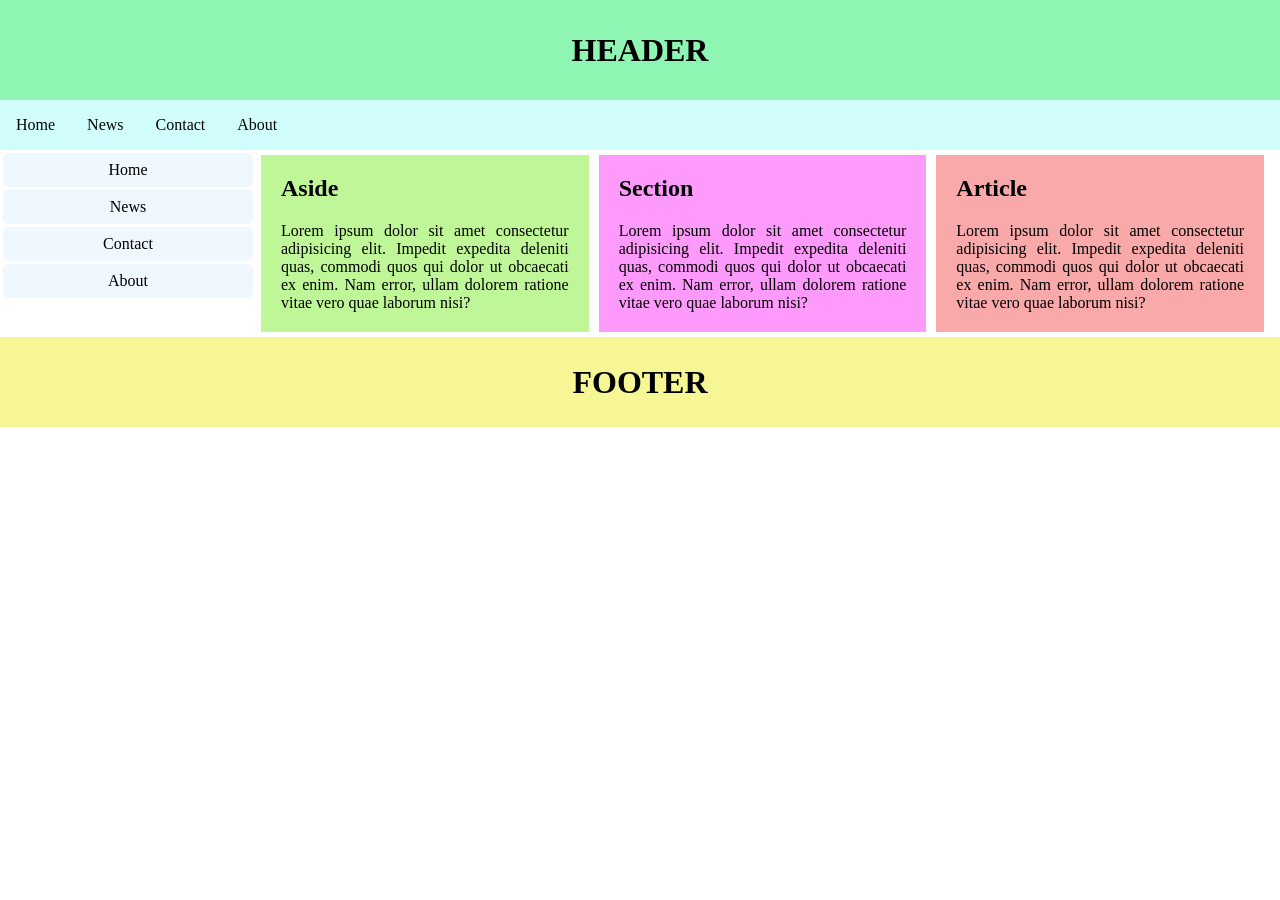
<file: files/lab7.html>
<!DOCTYPE html>
<html lang="en">
<head>
<meta charset="UTF-8">
<meta name="viewport" content="width=device-width, initial-scale=1.0">
<title>Document</title>

<style>

* {
    box-sizing: border-box;
}

body {
    margin: 0px;
}

header {
    background-color: #8ef6b2;
    width: 100%;
    height: 100px;
    display: flex;
    align-items: center;
    justify-content: center;
}

#navbar ul {
    list-style-type: none;
    margin: 0;
    padding: 0;
    display: flex;
    background-color: #d2fdfd;
}

#navbar a {
    display: block;
            text-decoration: none;
            color: rgb(4, 5, 4);
            text-align: center;
            padding: 16px;
}

#navbar a:hover {
    background-color: rgb(240, 237, 107);   
}

#navbar2 {
    width: 20%;
    float: left;
}

#navbar2 ul {
    list-style: none;
    margin: 0;
    padding: 0;
    text-align: center;
}

#navbar2 a {
    display: block;
    padding: 8px 16px;
    text-decoration: none;
    color: black;
    background-color: aliceblue;
    margin: 3px;
    border-radius: 5px;
}

#navbar2 a:hover {
    background-color: rgb(232, 243, 24);
}

main {
    width: 80%;
    float: left;
    background-color: rgb(255, 255, 255);
    overflow: auto;
}

aside
            {
            background-color: #bff798;
            width: 32%;
            margin: 5px;
            float: left;
            }
            section
            {
            background-color: #ff9afd;
            float: left  ;
            width: 32%;
            margin: 5px;
            }
            article
            {
            background-color: #f9a9a9;
            float: left  ;
            width: 32%;
            margin: 5px;
            }
            footer
            {
            background-color: #f6f695;
            height: 90px;
            clear: both;
            text-align: center;
            align-items: center;
            justify-content: center;
            display: flex;
            }

            p
            {
            text-align: justify;
            margin: 20px;
            }
            h2
            {
                margin: 20px;
            }
@media screen and (max-width:800px) {

    #navbar2, main {
        width: 100%;
        float: none;
    }

    aside, section, article {
        width: 100%;
    }
}

</style>
</head>

<body>

<header><h1>HEADER</h1></header>

<nav id="navbar">
            <ul>
                <li>
                    <a href="#home">Home</a>
                </li>
                <li>
                    <a href="#news">News</a>
                </li>
                <li>
                    <a href="#Contact">Contact</a>
                </li>
                <li>
                    <a href="#about">About</a>
                </li>
            </ul>
        </nav>

        <nav id="navbar2">
            <ul>
                <li>
                    <a href="#home">Home</a>
                </li>
                <li>
                    <a href="#news">News</a>
                </li>
                <li>
                    <a href="#Contact">Contact</a>
                </li>
                <li>
                    <a href="#about">About</a>
                </li>
            </ul>
        </nav>

<main>
    <aside>
        <h2>Aside</h2>
        <p>Lorem ipsum dolor sit amet consectetur adipisicing elit. Impedit expedita deleniti quas, commodi quos qui dolor ut obcaecati ex enim. Nam error, ullam dolorem ratione vitae vero quae laborum nisi?</p>
        </aside>

    <section>
        <h2>Section</h2>
        <p>Lorem ipsum dolor sit amet consectetur adipisicing elit. Impedit expedita deleniti quas, commodi quos qui dolor ut obcaecati ex enim. Nam error, ullam dolorem ratione vitae vero quae laborum nisi?</p>
    </section>

    <article>
        <h2>Article</h2>
        <p>Lorem ipsum dolor sit amet consectetur adipisicing elit. Impedit expedita deleniti quas, commodi quos qui dolor ut obcaecati ex enim. Nam error, ullam dolorem ratione vitae vero quae laborum nisi?</p>
    </article>
</main>

<footer>
    <h1>FOOTER</h1>
</footer>

</body>
</html>
</file>
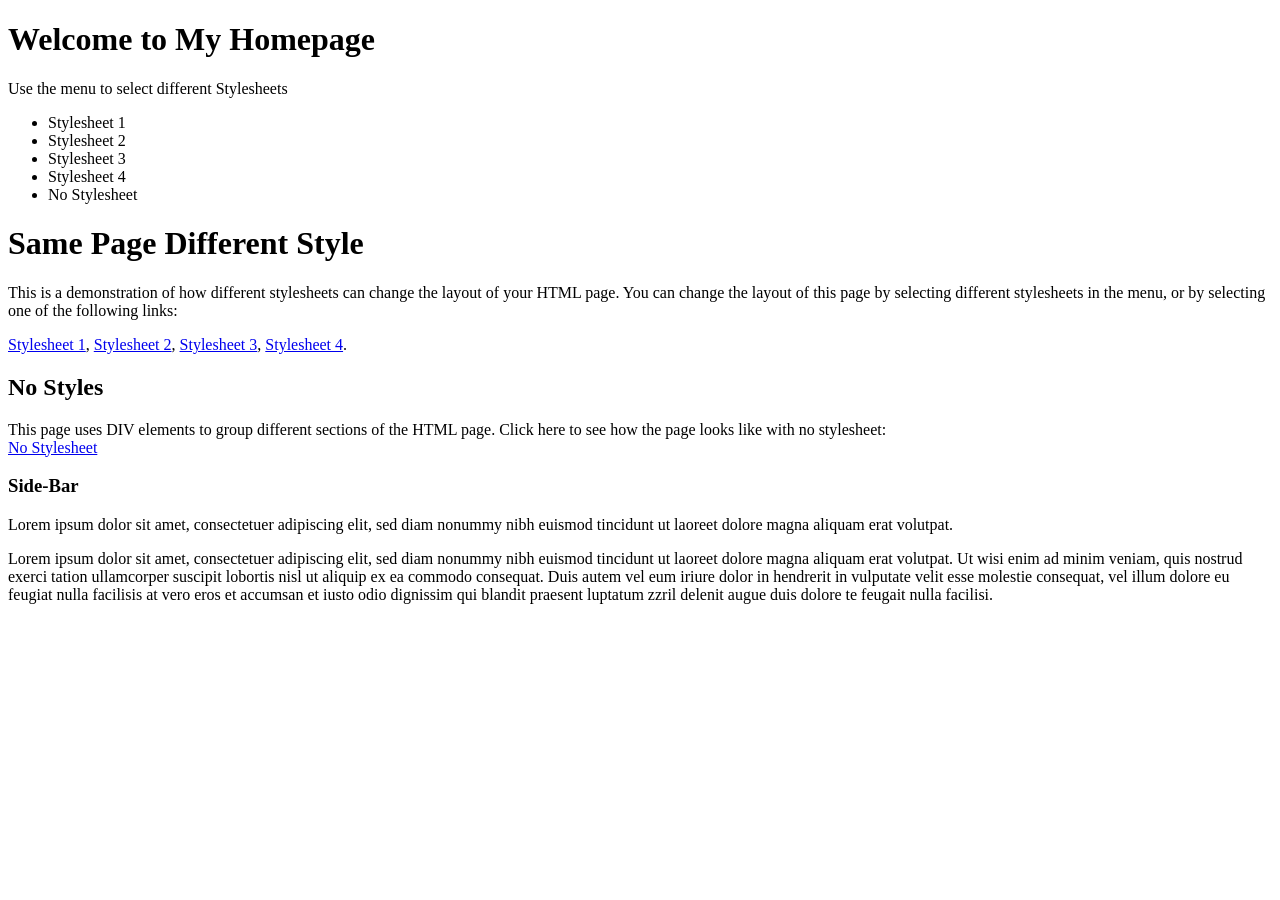
<file: files/No Stylesheet.html>
<!DOCTYPE html>
<html lang="en">
<head>
    <meta charset="UTF-8">
    <meta name="viewport" content="width=device-width, initial-scale=1.0">
    <title>No Stylesheet</title>
<style>
    #menu li a{
        color:black;
        text-decoration:none;
    }
</style>
</head>
<body>
    <h1>Welcome to My Homepage</h1>
    <p>Use the menu to select different Stylesheets</p>
    <ul id="menu">
    <li><a href="Stylesheet 1.html">Stylesheet 1</a></li>
    <li><a href="Stylesheet 2.html">Stylesheet 2</a></li>
    <li><a href="Stylesheet 3.html">Stylesheet 3</a></li>
    <li><a href="Stylesheet 4.html">Stylesheet 4</a></li>
    <li><a href="No Stylesheet.html">No Stylesheet</a></li>
  </ul>
    <h1>Same Page Different Style</h1>
    <p>This is a demonstration of how different stylesheets can change the layout of your HTML page. You can change the layout of this page by selecting different stylesheets in the menu, or by selecting one of the following links:</p>
    
    
    <p id="line"><a href="Stylesheet 1.html"> Stylesheet 1</a>, <a href="Stylesheet 2.html">  Stylesheet 2</a>, <a href="Stylesheet 3.html">  Stylesheet 3</a>, 
        <a href="Stylesheet 4.html">  Stylesheet 4</a>.</p>
    <h2>No Styles</h2>
        <p>
       This page uses DIV elements to group different sections of the HTML page. Click here to see how the page looks like with no stylesheet:
<br><a href="No Stylesheet.html">No Stylesheet</a>
        </p>

    <h3>Side-Bar</h3>
    <p>Lorem ipsum dolor sit amet, consectetuer adipiscing elit, sed diam nonummy nibh euismod tincidunt ut laoreet dolore magna aliquam erat volutpat.</p>
    <p>Lorem ipsum dolor sit amet, consectetuer adipiscing elit, sed diam nonummy nibh euismod tincidunt ut laoreet dolore magna aliquam erat volutpat. Ut wisi enim ad minim veniam, quis nostrud exerci tation ullamcorper suscipit lobortis nisl ut aliquip ex ea commodo consequat. Duis autem vel eum iriure dolor in hendrerit in vulputate velit esse molestie consequat, vel illum dolore eu feugiat nulla facilisis at vero eros et accumsan et iusto odio dignissim qui blandit praesent luptatum zzril delenit augue duis dolore te feugait nulla facilisi.</p>
</body>
</html>
</file>
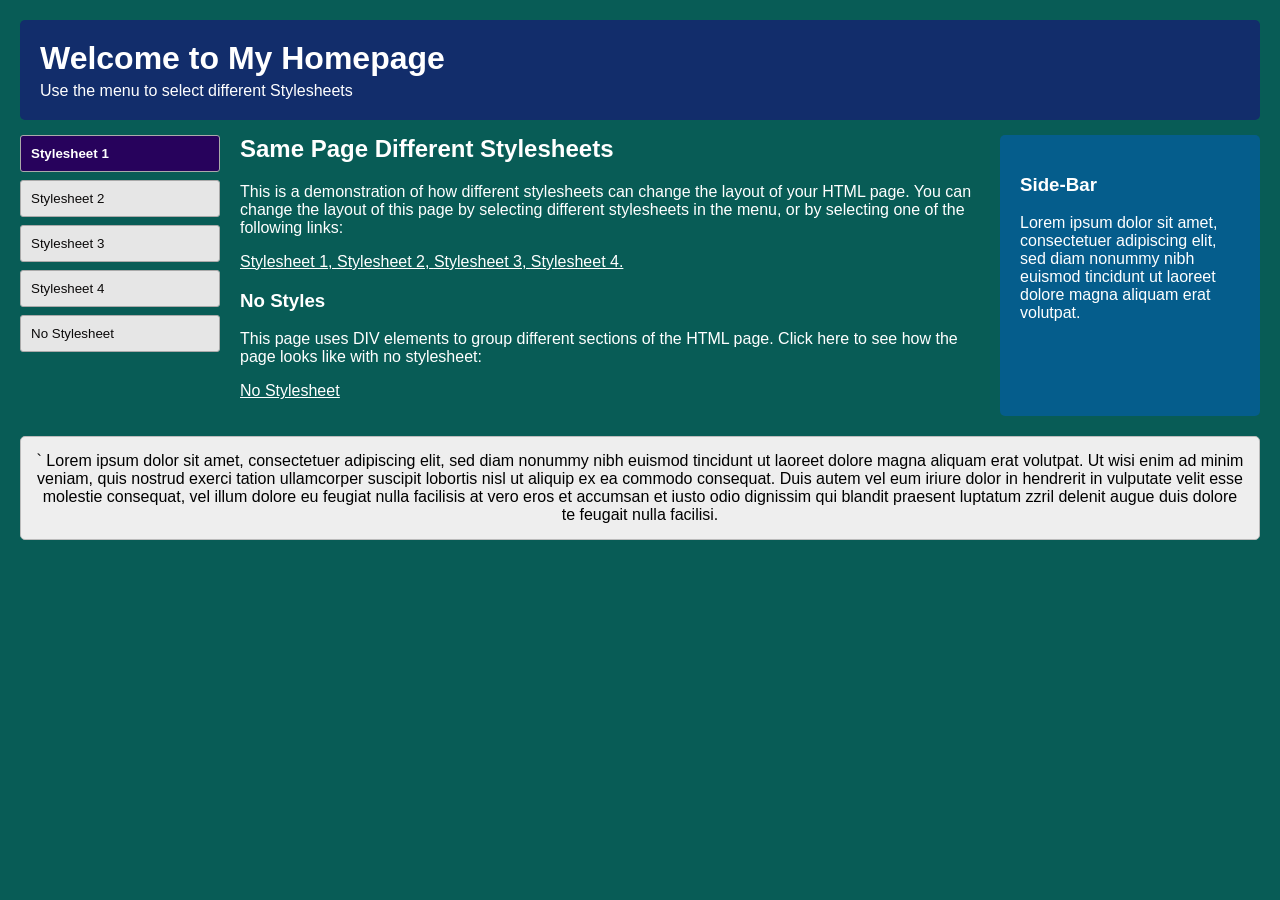
<file: files/Stylesheet 1.html>
<!DOCTYPE html>
<html lang="en">
<head>
<meta charset="UTF-8">
<meta name="viewport" content="width=device-width, initial-scale=1.0">
<title>Stylesheet 1</title>
<style>
body{
    background:#085c56;
    
    font-family: Verdana, Geneva, Tahoma, sans-serif;
    margin:20px;
}

#header{
    background:#122d6b;
    color:rgb(255, 255, 255);
    padding:20px;
    border-radius:5px;
}

#header h1{
    margin:0;
}

#header p{
    margin:5px 0 0;
}

#container{
    display:flex;
    gap:20px;
    margin-top:15px;
}

#menu{
    width:200px;
}

#menu a{
    text-decoration: none;
    color: rgb(12, 10, 10);
}
#menu button{
    width:100%;
    padding:10px;
    margin-bottom:8px;
    border:1px solid #aaa;
    background:#e6e6e6;
    text-align:left;
    cursor:pointer;
    border-radius:3px;
}

#menu button:hover{
    background:#1766ab;
}

#menu button.active{
    background: rgb(39, 2, 92);
    color:white;
    font-weight:bold;
}
#menu button:active{
    background:#bd1212;
}
#menu .active a{
color: white;
}
#content{
    flex:1;
    color: rgb(255, 255, 255);
}
#content a{
    color: rgb(255, 255, 255);
}
#content h2{
    margin-top:0;
}

#line{
    text-decoration: underline;
}

#line a:hover {
  color: rgb(0, 0, 0);
}

#sidebar{
    width:220px;
    background:#055d8c;
    color:white;
    padding:20px;
    border-radius:5px;
}

#footer{
    margin-top:20px;
    background:#eeeeee;
    padding:15px;
    border-radius:5px;
    border:1px solid #bbb;
}

@media(max-width:768px){

    #container{
        flex-direction:column;
    }

    #menu, #sidebar{
        width:100%;
    }
}

</style>
</head>
<body>

<div id="header">
    <h1>Welcome to My Homepage</h1>
    <p>Use the menu to select different Stylesheets</p>
</div>

<div id="container">

    <div id="menu">
        <button class="active"><a href="Stylesheet 1.html">Stylesheet 1</a></button>
        <button><a href="Stylesheet 2.html">Stylesheet 2</a></button>
        <button><a href="Stylesheet 3.html">Stylesheet 3</a></button>
        <button><a href="Stylesheet 4.html">Stylesheet 4</a></button>
        <button><a href="No Stylesheet.html">No Stylesheet</a></button>
    </div>

    <div id="content">
        <h2>Same Page Different Stylesheets</h2>
        <p>
        This is a demonstration of how different stylesheets can change the layout of your HTML page.
         You can change the layout of this page by selecting different stylesheets in the menu, or by selecting one of the following links:
        </p>
        <p id="line"><a href="Stylesheet 1.html"> Stylesheet 1</a>, <a href="Stylesheet 2.html">  Stylesheet 2</a>, <a href="Stylesheet 3.html">  Stylesheet 3</a>, 
        <a href="Stylesheet 4.html">  Stylesheet 4</a>.</p>
        <h3>No Styles</h3>
        <p>
       This page uses DIV elements to group different sections of the HTML page. Click here to see how the page looks like with no stylesheet:
        </p>
        <p id="line"><a href="No Stylesheet.html">No Stylesheet</a></p>
    </div>

    <div id="sidebar">
        <h3>Side-Bar</h3>
        <p>
        Lorem ipsum dolor sit amet, consectetuer adipiscing elit, sed diam nonummy nibh euismod tincidunt ut laoreet dolore magna aliquam erat volutpat.</p>
    </div>

</div>

<div id="footer" style="text-align:center;">`
Lorem ipsum dolor sit amet, consectetuer adipiscing elit, sed diam nonummy nibh euismod tincidunt ut laoreet dolore magna aliquam erat volutpat. 
Ut wisi enim ad minim veniam, quis nostrud exerci tation ullamcorper suscipit lobortis nisl ut aliquip ex ea commodo consequat. 
Duis autem vel eum iriure dolor in hendrerit in vulputate velit esse molestie consequat, vel illum dolore eu feugiat nulla facilisis 
at vero eros et accumsan et iusto odio dignissim qui blandit praesent luptatum zzril delenit augue duis dolore te feugait nulla facilisi.
</div>

</body>
</html>
</file>
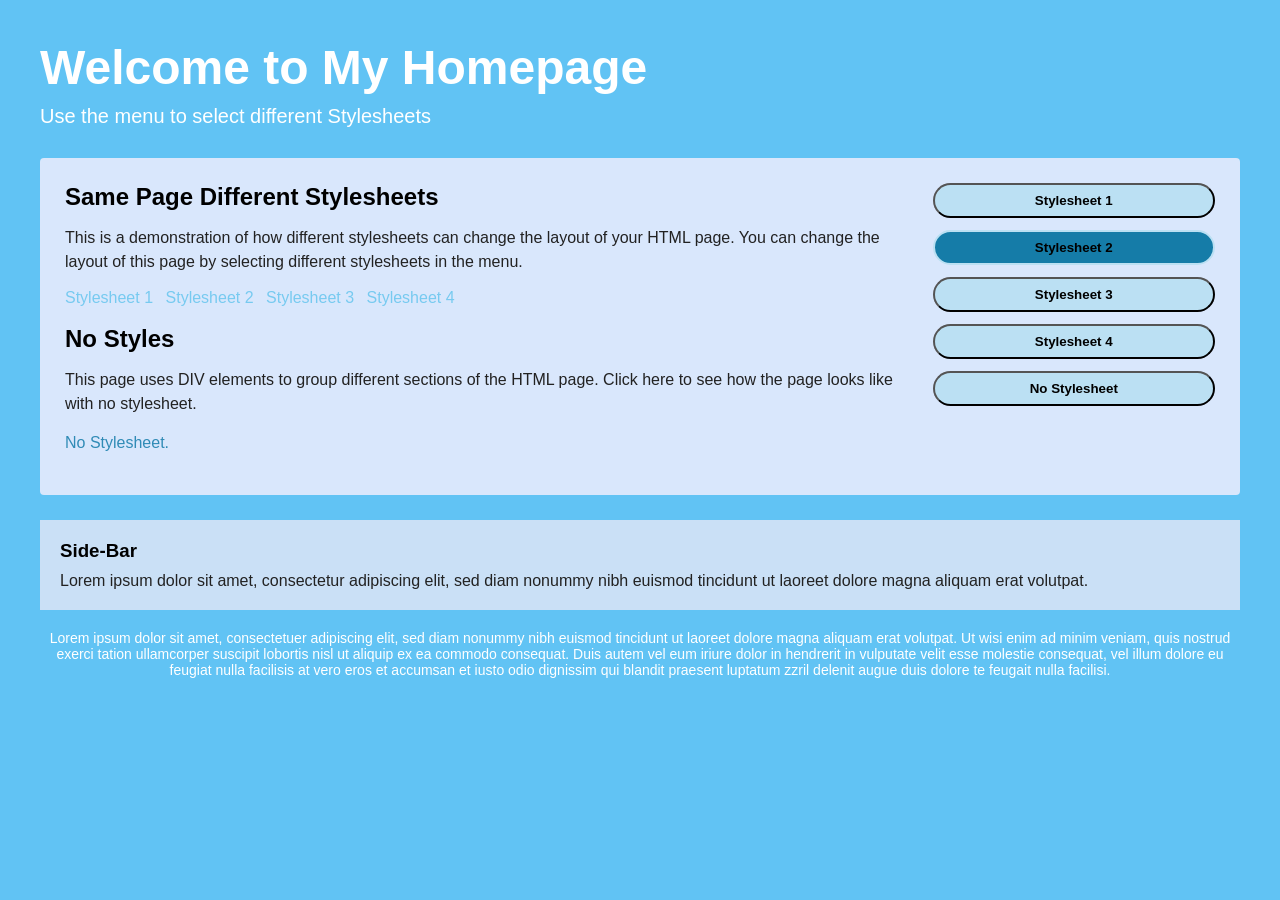
<file: files/Stylesheet 2.html>
<!DOCTYPE html>
<html lang="en">
<head>
<meta charset="UTF-8" />
<meta name="viewport" content="width=device-width, initial-scale=1.0" />
<title>Stylesheet 2</title>

<style>
*{
  box-sizing: border-box;
  margin: 0;
  padding: 0;
  font-family: Verdana, Geneva, Tahoma, sans-serif;
}

body {
  background: #61c3f4;
  color: #222;
  padding: 40px;
}

header h1 {
  color: white;
  font-size: 48px;
  margin-bottom: 10px;
}

header p {
  color: #ffffff;
  font-size: 20px;
  margin-bottom: 30px;
}

#container {
  display: grid;
  grid-template-columns: 3fr 1fr;
  gap: 20px;
  background: #d9e7fc;
  padding: 25px;
  border-radius: 4px;
}

#no-st a{
  color: #308bb6;
}
#content h2 {
  color: #000000;
  margin-bottom: 15px;
}

#content p {
  margin-bottom: 15px;
  line-height: 1.5;
}

#lk a {
  color: #77caf0;
  text-decoration: none;
  margin-right: 8px;
}
#lk a:hover {
  text-decoration: underline;
}
#no-st a:hover {
  text-decoration: underline;
}
a:link {
  color: #000000;    
  text-decoration: none;
}
a:visited {
  color: #000000;
       
}

a:hover {
  color: #000000;     
}

#sidebar {
  display: flex;
  flex-direction: column;
  gap: 12px;
}
#sidebar button.active{
    background:rgb(21, 124, 168);
    color:#bbe0f3;
    border:2px solid #bbe0f3;
    padding: 8px;
}
#sidebar button {
  background: #bbe0f3;
  border: 10%;
  padding: 8px;
  border-radius: 20px;
  font-weight: bold;
  cursor: pointer;
  width: 100%;
}

#sidebar button:hover {
  opacity: 0.85;
  background: #fcfdff;
  
}

#footer {
  margin-top: 25px;
  background: #cae0f6;
  padding: 20px;
}

#footer h3 {
  color: #000000;
  margin-bottom: 10px;
}

#bot {
  margin-top: 20px;
  color: rgb(255, 255, 255);
  font-size: 14px;
  text-align: center;
}
</style>
</head>

<body>

<header>
  <h1>Welcome to My Homepage</h1>
  <p>Use the menu to select different Stylesheets</p>
</header>

<div id="container">

  <div id="content">
    <h2>Same Page Different Stylesheets</h2>
    <p>
      This is a demonstration of how different stylesheets can change the layout
      of your HTML page. You can change the layout of this page by selecting
      different stylesheets in the menu.
    </p>

    <div id="lk">
      <a href="Stylesheet 1.html">Stylesheet 1</a>
      <a href="Stylesheet 2.html">Stylesheet 2</a>
      <a href="Stylesheet 3.html">Stylesheet 3</a>
      <a href="Stylesheet 4.html">Stylesheet 4</a>
    </div>
<br>
    <h2>No Styles</h2>
    <p>
      This page uses DIV elements to group different sections of the HTML page.
      Click here to see how the page looks like with no stylesheet.
    </p>
    <p id="no-st"><a href="No Stylesheet.html">No Stylesheet.</a></p>
  </div>

  <div id="sidebar">
    <button><a href="Stylesheet 1.html">Stylesheet 1</a></button>
    <button class="active"><a href="Stylesheet 2.html"><b>Stylesheet 2</b></a></button>
    <button id="e"><a href="Stylesheet 3.html">Stylesheet 3</a></button>
    <button><a href="Stylesheet 4.html">Stylesheet 4</a></button>
    <button><a href="No Stylesheet.html">No Stylesheet</a></button>
  </div>

</div>

<div id="footer">
  <h3>Side-Bar</h3>
  <p>
    Lorem ipsum dolor sit amet, consectetur adipiscing elit, sed diam nonummy nibh
    euismod tincidunt ut laoreet dolore magna aliquam erat volutpat.
  </p>
</div>

<div id="bot">
  Lorem ipsum dolor sit amet, consectetuer adipiscing elit, sed diam nonummy nibh euismod tincidunt ut laoreet dolore magna aliquam erat volutpat. Ut wisi enim ad minim veniam, quis nostrud exerci tation ullamcorper suscipit lobortis nisl ut aliquip ex ea commodo consequat. Duis autem vel eum iriure dolor in hendrerit in vulputate velit esse molestie consequat, vel illum dolore eu feugiat nulla facilisis at vero eros et accumsan et iusto odio dignissim qui blandit praesent luptatum zzril delenit augue duis dolore te feugait nulla facilisi.
</div>

</body>
</html>
</file>
